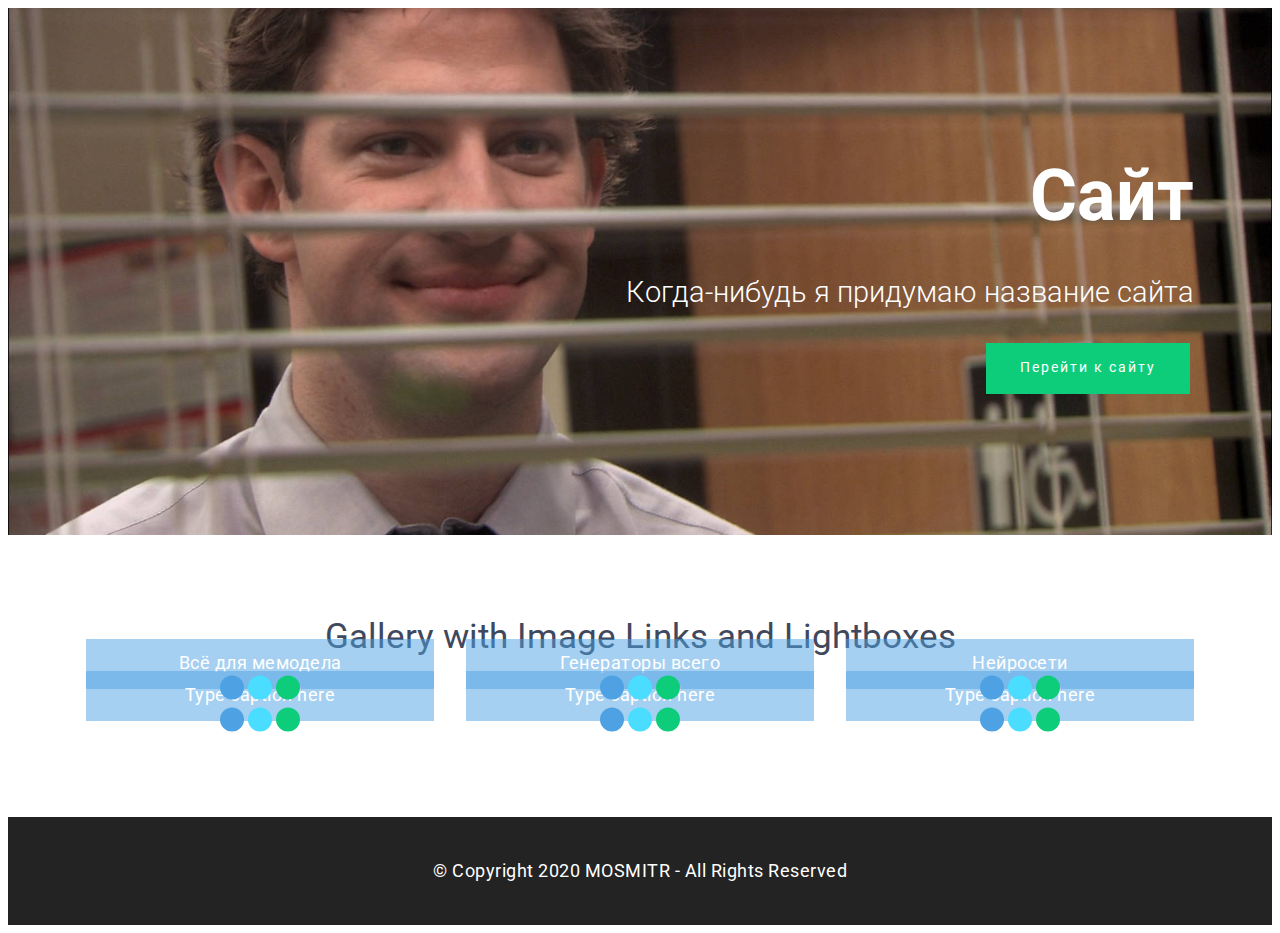
<file: index.html>
<!DOCTYPE html>
<html amp >
<head>
  <meta charset="UTF-8">
  <meta http-equiv="X-UA-Compatible" content="IE=edge">
  <meta name="viewport" content="width=device-width, initial-scale=1, minimum-scale=1">
  <link rel="shortcut icon" href="assets/img/logo.png" type="image/x-icon">
  <meta name="description" content="">
  <meta name="amp-script-src" content="">
  
  <title>Домашняя страница</title>
  
<link rel="canonical" href="https://mosmitr.github.io/">
 <style amp-boilerplate>body{-webkit-animation:-amp-start 8s steps(1,end) 0s 1 normal both;-moz-animation:-amp-start 8s steps(1,end) 0s 1 normal both;-ms-animation:-amp-start 8s steps(1,end) 0s 1 normal both;animation:-amp-start 8s steps(1,end) 0s 1 normal both}@-webkit-keyframes -amp-start{from{visibility:hidden}to{visibility:visible}}@-moz-keyframes -amp-start{from{visibility:hidden}to{visibility:visible}}@-ms-keyframes -amp-start{from{visibility:hidden}to{visibility:visible}}@-o-keyframes -amp-start{from{visibility:hidden}to{visibility:visible}}@keyframes -amp-start{from{visibility:hidden}to{visibility:visible}}</style>
<noscript><style amp-boilerplate>body{-webkit-animation:none;-moz-animation:none;-ms-animation:none;animation:none}</style></noscript>
<link href="https://fonts.googleapis.com/css?family=Roboto:100,100i,300,300i,400,400i,500,500i,700,700i,900,900i&display=swap" rel="stylesheet">
 
 <style amp-custom> 
div,span,h1,h2,h3,h4,h5,h6,p,blockquote,a,ol,ul,li,figcaption,textarea,input{font: inherit;}*{-webkit-box-sizing: border-box;box-sizing: border-box;outline: none;}*:focus{outline: none;}body{position: relative;font-style: normal;line-height: 1;color: #3f485d;}section{background-color: #eeeeee;background-position: 50% 50%;background-repeat: no-repeat;background-size: cover;overflow: hidden;padding: 30px 0;}h1,h2,h3,h4,h5,h6{margin: 0;padding: 0;}p,li,blockquote{letter-spacing: 0.5px;line-height: 1.7;}ul,ol,blockquote,p{margin-bottom: 0;margin-top: 0;}a{cursor: pointer;}a,a:hover{text-decoration: none;}a.mbr-iconfont:hover{text-decoration: none;}h1,h2,h3,h4,h5,h6,.display-1,.display-2,.display-4,.display-5,.display-7{word-break: break-word;word-wrap: break-word;}b,strong{font-weight: bold;}blockquote{padding: 10px 0 10px 20px;position: relative;border-left: 3px solid;}input:-webkit-autofill,input:-webkit-autofill:hover,input:-webkit-autofill:focus,input:-webkit-autofill:active{-webkit-transition-delay: 9999s;transition-delay: 9999s;-webkit-transition-property: background-color,color;-o-transition-property: background-color,color;transition-property: background-color,color;}html,body{height: auto;min-height: 100vh;}.mbr-section-title{margin: 0;padding: 0;font-style: normal;line-height: 1.2;width: 100%;}.mbr-section-subtitle{line-height: 1.3;width: 100%;}.mbr-text{font-style: normal;line-height: 1.6;width: 100%;}.mbr-white{color: #ffffff;}.mbr-black{color: #000000;}.align-left{text-align: left;}.align-left .list-item{justify-content: flex-start;}.align-center{text-align: center;}.align-center .list-item{justify-content: center;}.align-right{text-align: right;}.align-right .list-item{justify-content: flex-end;}@media (max-width: 767px){.align-left,.align-center,.align-right{text-align: center;}.align-left .list-item,.align-center .list-item,.align-right .list-item{justify-content: center;}}.mbr-light{font-weight: 300;}.mbr-regular{font-weight: 400;}.mbr-semibold{font-weight: 500;}.mbr-bold{font-weight: 700;}.icons-list a{margin: 0 1rem 0 0;}.icons-list a:last-child{margin: 0;}.mbr-figure{align-self: center;}.hidden{visibility: hidden;}.super-hide{display: none;}.inactive{-webkit-user-select: none;-moz-user-select: none;-ms-user-select: none;user-select: none;pointer-events: none;-webkit-user-drag: none;user-drag: none;}.mbr-overlay{position: absolute;bottom: 0;left: 0;right: 0;top: 0;z-index: 0;}.map-placeholder{display: none;}.google-map,.google-map iframe{position: relative;width: 100%;height: 400px;}amp-img{width: 100%;}amp-img img{max-height: 100%;max-width: 100%;}img.mbr-temp{width: 100%;}.rounded{border-radius: 50%;}.is-builder .nodisplay + img[async],.is-builder .nodisplay + img[decoding="async"],.is-builder amp-img > a + img[async],.is-builder amp-img > a + img[decoding="async"]{display: none;}html:not(.is-builder) amp-img > a{position: absolute;top: 0;bottom: 0;left: 0;right: 0;z-index: 1;}.is-builder .temp-amp-sizer{position: absolute;}.is-builder amp-youtube .temp-amp-sizer,.is-builder amp-vimeo .temp-amp-sizer{position: static;}.mobirise-spinner{position: absolute;top: 50%;left: 40%;margin-left: 10%;-webkit-transform: translate3d(-50%,-50%,0);z-index: 4;}.mobirise-spinner em{width: 24px;height: 24px;background: #3ac;border-radius: 100%;display: inline-block;-webkit-animation: slide 1s infinite;}.mobirise-spinner em:nth-child(1){-webkit-animation-delay: 0.1s;}.mobirise-spinner em:nth-child(2){-webkit-animation-delay: 0.2s;}.mobirise-spinner em:nth-child(3){-webkit-animation-delay: 0.3s;}@-moz-keyframes slide{0%{-webkit-transform: scale(1);}50%{opacity: 0.3;-webkit-transform: scale(2);}100%{-webkit-transform: scale(1);}}@-webkit-keyframes slide{0%{-webkit-transform: scale(1);}50%{opacity: 0.3;-webkit-transform: scale(2);}100%{-webkit-transform: scale(1);}}@-o-keyframes slide{0%{-webkit-transform: scale(1);}50%{opacity: 0.3;-webkit-transform: scale(2);}100%{-webkit-transform: scale(1);}}@keyframes slide{0%{-webkit-transform: scale(1);}50%{opacity: 0.3;-webkit-transform: scale(2);}100%{-webkit-transform: scale(1);}}.mobirise-loader .amp-active > div{display: none;}.iconfont-wrapper{display: inline-block;}.mbr-flex{display: flex;}.flex-wrap{flex-wrap: wrap;}.mbr-jc-s{justify-content: flex-start;}.mbr-jc-c{justify-content: center;}.mbr-jc-e{justify-content: flex-end;}.mbr-row-reverse{flex-direction: row-reverse;}.mbr-column{flex-direction: column;}amp-img,img{height: 100%;width: 100%;}.hidden-slide{display: none;}.visible-slide{display: flex;}section,.container,.container-fluid{position: relative;word-wrap: break-word;}.mbr-fullscreen .mbr-overlay{min-height: 100vh;}.mbr-fullscreen{display: flex;align-items: center;height: 100vh;min-height: 100vh;padding: 3rem 0;}.container{padding: 0 1rem;width: 100%;margin-right: auto;margin-left: auto;}@media (max-width: 767px){.container{max-width: 540px;}} @media (min-width: 768px){.container{max-width: 720px;}} @media (min-width: 992px){.container{max-width: 960px;}} @media (min-width: 1200px){.container{max-width: 1140px;}}.container-fluid{width: 100%;padding: 0 1rem;}.btn{position: relative;font-weight: 400;margin: 0.4rem 0.5rem;border: 2px solid;font-style: normal;white-space: normal;transition: all 0.3s ease-in-out,box-shadow 2s ease-in-out,-webkit-box-shadow 2s ease-in-out;display: inline-flex;align-items: center;justify-content: center;word-break: break-word;line-height: 1;letter-spacing: 2px;}.btn-form{padding: 1rem 2rem;}.btn-form:hover{cursor: pointer;}.btn{padding: 1rem 2rem;border-radius: 0px;}.btn-sm{padding: 0.6rem 0.8rem;border-radius: 0px;}.btn-md{padding: 1rem 2rem;border-radius: 0px;}.btn-lg{padding: 1.2rem 3.2rem;border-radius: 0px;}form .btn,form .mbr-section-btn{margin: 0;}.note-popover .btn:after{display: none;}.mbr-section-btn{margin: 0 -0.25rem;font-size: 0;}nav .mbr-section-btn{margin-left: 0rem;margin-right: 0rem;}.btn .mbr-iconfont,.btn.btn-md .mbr-iconfont{cursor: pointer;margin: 0 0.8rem 0 0;}.btn-sm .mbr-iconfont{margin: 0 0.5rem 0 0;}[type="submit"]{-webkit-appearance: none;}section.menu{min-height: 70px;overflow: visible;padding: 0;}.menu-container{display: flex;-webkit-box-pack: justify;-ms-flex-pack: justify;justify-content: space-between;align-items: center;min-height: 70px;}@media (max-width: 991px){.menu-container{max-width: 100%;padding: 0.5rem 1rem;}} @media (max-width: 767px){.menu-container{padding: 0.5rem 1rem;}}.navbar{z-index: 100;width: 100%;position: absolute;}.navbar-fixed-top{position: fixed;top: 0;}.navbar-brand{display: flex;align-items: center;word-break: break-word;z-index: 1;}.navbar-logo{margin: 0 0.8rem 0 0;}@media (max-width: 767px){.navbar-logo amp-img{max-height: 35px;max-width: 35px;}}.navbar-caption-wrap{display: flex;}.navbar .navbar-collapse{display: flex;-ms-flex-preferred-size: auto;flex-basis: auto;align-items: center;justify-content: flex-end;}@media (max-width: 991px){.navbar .navbar-collapse{display: none;position: absolute;top: 0;right: 0;height: 100vh;overflow-y: auto;padding: 70px 2rem 1rem;z-index: 1;}}@media (max-width: 991px){.navbar.opened .navbar-collapse.show,.navbar.opened .navbar-collapse.collapsing{display: block;}.is-builder .navbar-collapse{position: fixed;}}.navbar-nav{list-style-type: none;display: flex;flex-wrap: wrap;padding-left: 0;min-width: 10rem;}@media (max-width: 991px){.navbar-nav{flex-direction: column;}} .navbar-nav .mbr-iconfont{margin: 0 0.2rem 0 0;}.nav-item{word-break: break-all;}.nav-link{display: flex;align-items: center;justify-content: center;}.nav-link,.navbar-caption{transition: all 0.2s;letter-spacing: 1px;}.nav-dropdown .dropdown-menu{min-width: 10rem;position: absolute;left: 0;padding: 1.25rem 0;}.nav-dropdown .dropdown-menu .dropdown-item{line-height: 2;display: flex;justify-content: center;align-items: center;padding: 0.25rem 1.5rem;white-space: nowrap;}.nav-dropdown .dropdown-menu .dropdown{position: relative;}.dropdown-menu .dropdown:hover > .dropdown-menu{opacity: 1;pointer-events: all;}.nav-dropdown .dropdown-submenu{top: 0;left: 100%;margin: 0;}.nav-item.dropdown{position: relative;}.nav-item.dropdown .dropdown-menu{opacity: 0;pointer-events: none;}.nav-item.dropdown:hover > .dropdown-menu{opacity: 1;pointer-events: all;}.link.dropdown-toggle:after{content: "";margin-left: 0.25rem;border-top: 0.35em solid;border-right: 0.35em solid transparent;border-left: 0.35em solid transparent;border-bottom: 0;}.navbar .dropdown.open > .dropdown-menu{display: block;}@media (max-width: 991px){.is-builder .nav-dropdown .dropdown-menu{position: relative;}.nav-dropdown .dropdown-submenu{left: 0;}.nav-dropdown .dropdown-menu .dropdown-item{padding: 0.25rem 1.5rem;margin: 0;justify-content: center;}.nav-dropdown .dropdown-menu .dropdown-item:after{right: auto;}.navbar.opened .dropdown-menu{top: 0;}.dropdown-toggle[data-toggle="dropdown-submenu"]:after{content: "";margin-left: 0.25rem;border-top: 0.35em solid;border-right: 0.35em solid transparent;border-left: 0.35em solid transparent;border-bottom: 0;top: 55%;}}.navbar-buttons{display: flex;flex-wrap: wrap;align-items: center;justify-content: center;}@media (max-width: 991px){.navbar-buttons{flex-direction: column;}}.menu-social-list{display: flex;align-items: center;justify-content: center;flex-wrap: wrap;}.menu-social-list a{margin: 0 0.5rem;}.menu-social-list a span{font-size: 1.5rem;}button.navbar-toggler{position: absolute;right: 20px;top: 25px;width: 31px;height: 20px;cursor: pointer;transition: all .2s;-ms-flex-item-align: center;-ms-grid-row-align: center;align-self: center;}.hamburger span{position: absolute;right: 0;width: 30px;height: 2px;border-right: 5px;}.hamburger span:nth-child(1){top: 0;transition: all .2s;}.hamburger span:nth-child(2){top: 8px;transition: all .15s;}.hamburger span:nth-child(3){top: 8px;transition: all .15s;}.hamburger span:nth-child(4){top: 16px;transition: all .2s;}nav.opened .navbar-toggler:not(.hide) .hamburger span:nth-child(4),nav.opened .navbar-toggler:not(.hide) .hamburger span:nth-child(1){top: 8px;width: 0;opacity: 0;right: 50%;transition: all .2s;}nav.opened .navbar-toggler:not(.hide) .hamburger span:nth-child(2){transform: rotate(-45deg);transition: all .25s;}nav.opened .navbar-toggler:not(.hide) .hamburger span:nth-child(3){transform: rotate(45deg);transition: all .25s;}.ampstart-btn.hamburger{position: absolute;top: 25px;right: 20px;margin-left: auto;height: 20px;width: 30px;background: none;border: none;cursor: pointer;z-index: 1000;}@media (min-width: 992px){.ampstart-btn,amp-sidebar{display: none;}.dropdown-menu .dropdown-toggle:after{content: "";border-bottom: 0.35em solid transparent;border-left: 0.35em solid;border-right: 0;border-top: 0.35em solid transparent;margin-left: 0.3rem;margin-top: -0.3077em;position: absolute;right: 1.1538em;top: 50%;}}.close-sidebar{width: 30px;height: 30px;position: relative;cursor: pointer;background-color: transparent;border: none;}.close-sidebar span{position: absolute;left: 0;width: 30px;height: 2px;border-right: 5px;top: 14px;}.close-sidebar span:nth-child(1){transform: rotate(-45deg);}.close-sidebar span:nth-child(2){transform: rotate(45deg);}.builder-sidebar{position: relative;height: 100vh;overflow-y: auto;min-width: 10rem;z-index: 1030;padding: 1rem 2rem;max-width: 20rem;}.builder-sidebar .dropdown:hover > .dropdown-menu{position: relative;text-align: center;}section.sidebar-open:before{content: '';position: fixed;top: 0;bottom: 0;right: 0;left: 0;background-color: rgba(0,0,0,0.2);z-index: 1040;}.is-builder section.horizontal-menu .ampstart-btn{display: none;}.is-builder section.horizontal-menu .dropdown-menu{z-index: auto;opacity: 1;pointer-events: auto;}.is-builder .menu{overflow: visible;}#sidebar{background-color: transparent;}.card-title{margin: 0;}.card{position: relative;background-color: transparent;border: none;border-radius: 0;width: 100%;padding: 0 1rem;}@media (max-width: 767px){.card:not(.last-child){padding-bottom: 30px;}} .card .card-img{width: auto;border-radius: 0;}.card .card-wrapper{height: 100%;}@media (max-width: 767px){.card .card-wrapper{flex-direction: column;}} .card img{height: 100%;-o-object-fit: cover;object-fit: cover;-o-object-position: center;object-position: center;}.card-inner,.items-list{display: flex;flex-direction: column;}.items-list{list-style-type: none;padding: 0;}.items-list .list-item{padding: 1rem 2rem;}.card-head{padding: 1.5rem 2rem;}.card-price-wrap{padding: 1rem 2rem;}.card-button{padding: 1rem;margin: 0;}.timeline-wrap{position: relative;}.timeline-wrap .iconBackground{position: absolute;left: 50%;width: 20px;height: 20px;line-height: 30px;text-align: center;border-radius: 50%;font-size: 30px;display: inline-block;background-color: #000000;top: 20px;margin: 0 0 0 -10px;}@media (max-width: 767px){.timeline-wrap .iconBackground{left: 0;}}.separline{position: relative;}@media (max-width: 767px){.separline:not(.last-child){padding-bottom: 2rem;}} .separline:before{position: absolute;content: "";width: 2px;background-color: #000000;left: calc(50% - 1px);height: calc(100% - 20px);top: 40px;}@media (max-width: 767px){.separline:before{left: 0;}}.gallery-img-wrap{position: relative;height: 100%;}.gallery-img-wrap:hover{cursor: pointer;}.gallery-img-wrap:hover .icon-wrap,.gallery-img-wrap:hover .caption-on-hover{opacity: 1;}.gallery-img-wrap:hover:after{opacity: .5;}.gallery-img-wrap amp-img{height: 100%;}.gallery-img-wrap:after{content: "";position: absolute;top: 0;bottom: 0;left: 0;right: 0;background: #000;opacity: 0;transition: opacity 0.2s;pointer-events: none;}.gallery-img-wrap .icon-wrap,.gallery-img-wrap .img-caption{z-index: 3;pointer-events: none;position: absolute;}.gallery-img-wrap .icon-wrap,.gallery-img-wrap .caption-on-hover{opacity: 0;transition: opacity 0.2s;}.gallery-img-wrap .icon-wrap{left: 50%;top: 50%;transform: translate(-50%,-50%);background-color: #fff;padding: .5rem;border-radius: 50%;}.gallery-img-wrap .amp-iconfont{color: #000;font-size: 1rem;width: 1rem;display: block;}.gallery-img-wrap .img-caption{left: 0;right: 0;}.gallery-img-wrap .img-caption.caption-top{top: 0;}.gallery-img-wrap .img-caption.caption-bottom{bottom: 0;}.gallery-img-wrap .img-caption:not(.caption-on-hover):after{content: "";position: absolute;top: 0;left: 0;right: 0;height: 100%;transition: opacity 0.2s;z-index: -1;pointer-events: none;}@media (max-width: 767px){.gallery-img-wrap:after,.gallery-img-wrap:hover:after,.gallery-img-wrap .icon-wrap{display: none;}.gallery-img-wrap .caption-on-hover{opacity: 1;}}.is-builder .gallery-img-wrap .icon-wrap,.is-builder .gallery-img-wrap .img-caption > *{pointer-events: all;}.amp-carousel-button,.dots-wrapper .dots span{transition: all 0.4s;cursor: pointer;outline: none;}.amp-carousel-button{width: 50px;height: 50px;border-radius: 50%;}.dots-wrapper .dots{display: inline-block;margin: 4px 8px;}.dots-wrapper .dots span{display: block;border-radius: 12px;height: 24px;width: 24px;background-color: #ffffff;border: 10px solid #cccccc;opacity: 0.5;}.dots-wrapper .dots span.current{width: 40px;}.dots-wrapper .dots span:hover,.dots-wrapper .dots span.current{opacity: 1;}.amp-carousel-button-next:after{right: 1rem;}.amp-carousel-button-prev:after{left: 1rem;}button.btn-img{cursor: pointer;}.is-builder .preview button.btn-img{opacity: 0.5;position: relative;pointer-events: none;}amp-image-lightbox,.lightbox{background: rgba(0,0,0,0.8);display: flex;flex-wrap: wrap;align-items: center;justify-content: center;width: 100%;height: 100%;overflow: auto;}amp-image-lightbox a.control,.lightbox a.control{position: absolute;cursor: default;top: 0;right: 0;}amp-image-lightbox .close,.lightbox .close{background: none;border: none;position: absolute;top: 16px;right: 16px;height: 32px;width: 32px;cursor: pointer;z-index: 1000;}amp-image-lightbox .close:before,amp-image-lightbox .close:after,.lightbox .close:before,.lightbox .close:after{position: absolute;top: 0;right: 16px;content: ' ';height: 32px;width: 2px;background-color: #fff;}amp-image-lightbox .close:before,.lightbox .close:before{transform: rotate(45deg);}amp-image-lightbox .close:after,.lightbox .close:after{transform: rotate(-45deg);}amp-image-lightbox .video-block,.lightbox .video-block{width: 100%;}div[submit-success] > *,div[submit-error] > *{padding: 15px;margin-bottom: 1rem;}.form-block{z-index: 1;background-color: transparent;padding: 30px;position: relative;overflow: hidden;}.form-block .mbr-overlay{z-index: -1;}@media (max-width: 991px){.form-block{padding: 15px;}}form input,form textarea,form select{padding: 15px 0.5rem;line-height: 1.45;width: 100%;background: #ffffff;border-width: 1px;border-style: solid;border-color: #767676;border-radius: 0;color: #000000;}form input[type="checkbox"],form input[type="radio"]{border: none;background: none;width: auto;}form .field{padding-bottom: 0.5rem;padding-top: 0.5rem;}form textarea.field-input{height: 200px;}form .fieldset{display: flex;justify-content: center;flex-wrap: wrap;align-items: center;}textarea[type="hidden"]{display: none;}.form-check{margin-bottom: 0;}.form-check-label{padding-left: 0;}.form-check-input{position: relative;margin: 4px;}.form-check-inline{display: inline-flex;align-items: center;padding-left: 0;margin-right: .75rem;}.mbr-row,.mbr-form-row{display: -webkit-box;display: -ms-flexbox;display: flex;-ms-flex-wrap: wrap;flex-wrap: wrap;margin-left: -1rem;margin-right: -1rem;}.mbr-form-row{margin-left: -0.5rem;margin-right: -0.5rem;}.mbr-form-row > [class*="mbr-col"]{padding-left: 0.5rem;padding-right: 0.5rem;}@media (max-width: 767px){.mbr-col,.mbr-col-auto{padding-right: 1rem;padding-left: 1rem;}.mbr-col-sm-12{-ms-flex: 0 0 100%;-webkit-box-flex: 0;flex: 0 0 100%;max-width: 100%;padding-right: 1rem;padding-left: 1rem;}}@media (min-width: 768px){.mbr-col,.mbr-col-auto{padding-right: 1rem;padding-left: 1rem;}.mbr-col-md-2{-ms-flex: 0 0 16.6666666667%;-webkit-box-flex: 0;flex: 0 0 16.6666666667%;max-width: 16.6666666667%;padding-right: 1rem;padding-left: 1rem;}.mbr-col-md-3{-ms-flex: 0 0 25%;-webkit-box-flex: 0;flex: 0 0 25%;max-width: 25%;padding-right: 1rem;padding-left: 1rem;}.mbr-col-md-4{-ms-flex: 0 0 33.3333333333%;-webkit-box-flex: 0;flex: 0 0 33.3333333333%;max-width: 33.3333333333%;padding-right: 1rem;padding-left: 1rem;}.mbr-col-md-5{-ms-flex: 0 0 41.6666666667%;-webkit-box-flex: 0;flex: 0 0 41.6666666667%;max-width: 41.6666666667%;padding-right: 1rem;padding-left: 1rem;}.mbr-col-md-6{-ms-flex: 0 0 50%;-webkit-box-flex: 0;flex: 0 0 50%;max-width: 50%;padding-right: 1rem;padding-left: 1rem;}.mbr-col-md-7{-ms-flex: 0 0 58.3333333333%;-webkit-box-flex: 0;flex: 0 0 58.3333333333%;max-width: 58.3333333333%;padding-right: 1rem;padding-left: 1rem;}.mbr-col-md-8{-ms-flex: 0 0 66.6666666667%;-webkit-box-flex: 0;flex: 0 0 66.6666666667%;max-width: 66.6666666667%;padding-right: 1rem;padding-left: 1rem;}.mbr-col-md-10{-ms-flex: 0 0 83.3333333333%;-webkit-box-flex: 0;flex: 0 0 83.3333333333%;max-width: 83.3333333333%;padding-right: 1rem;padding-left: 1rem;}.mbr-col-md-12{-ms-flex: 0 0 100%;-webkit-box-flex: 0;flex: 0 0 100%;max-width: 100%;padding-right: 1rem;padding-left: 1rem;}}.mbr-col{-ms-flex: 1 1 auto;-webkit-box-flex: 1;flex: 1 1 auto;max-width: 100%;}.mbr-col-auto{-ms-flex: 0 0 auto;flex: 0 0 auto;width: auto;}@media (min-width: 992px){.mbr-col,.mbr-col-auto{padding-right: 1rem;padding-left: 1rem;}.mbr-col-lg-2{-ms-flex: 0 0 16.6666666667%;-webkit-box-flex: 0;flex: 0 0 16.6666666667%;max-width: 16.6666666667%;padding-right: 1rem;padding-left: 1rem;}.mbr-col-lg-3{-ms-flex: 0 0 25%;-webkit-box-flex: 0;flex: 0 0 25%;max-width: 25%;padding-right: 1rem;padding-left: 1rem;}.mbr-col-lg-4{-ms-flex: 0 0 33.3333333333%;-webkit-box-flex: 0;flex: 0 0 33.3333333333%;max-width: 33.3333333333%;padding-right: 1rem;padding-left: 1rem;}.mbr-col-lg-5{-ms-flex: 0 0 41.6666666667%;-webkit-box-flex: 0;flex: 0 0 41.6666666667%;max-width: 41.6666666667%;padding-right: 1rem;padding-left: 1rem;}.mbr-col-lg-6{-ms-flex: 0 0 50%;-webkit-box-flex: 0;flex: 0 0 50%;max-width: 50%;padding-right: 1rem;padding-left: 1rem;}.mbr-col-lg-7{-ms-flex: 0 0 58.3333333333%;-webkit-box-flex: 0;flex: 0 0 58.3333333333%;max-width: 58.3333333333%;padding-right: 1rem;padding-left: 1rem;}.mbr-col-lg-8{-ms-flex: 0 0 66.6666666667%;-webkit-box-flex: 0;flex: 0 0 66.6666666667%;max-width: 66.6666666667%;padding-right: 1rem;padding-left: 1rem;}.mbr-col-lg-9{-ms-flex: 0 0 75%;-webkit-box-flex: 0;flex: 0 0 75%;max-width: 75%;padding-right: 1rem;padding-left: 1rem;}.mbr-col-lg-10{-ms-flex: 0 0 83.3333333333%;-webkit-box-flex: 0;flex: 0 0 83.3333333333%;max-width: 83.3333333333%;padding-right: 1rem;padding-left: 1rem;}.mbr-col-lg-12{-ms-flex: 0 0 100%;-webkit-box-flex: 0;flex: 0 0 100%;max-width: 100%;padding-right: 1rem;padding-left: 1rem;}}@media (min-width: 992px){.lg-pb{padding-bottom: 3rem;}}@media (max-width: 991px){.md-pb{padding-bottom: 3rem;}}.mbr-pt-1,.mbr-py-1{padding-top: 10px;}.mbr-pb-1,.mbr-py-1{padding-bottom: 10px;}.mbr-px-1{padding-left: 10px;padding-right: 10px;}.mbr-p-1{padding: 10px;}.mbr-pt-2,.mbr-py-2{padding-top: 1rem;}.mbr-pb-2,.mbr-py-2{padding-bottom: 1rem;}.mbr-px-2{padding-left: 1rem;padding-right: 1rem;}.mbr-p-2{padding: 1rem;}.mbr-pt-3,.mbr-py-3{padding-top: 25px;}.mbr-pb-3,.mbr-py-3{padding-bottom: 25px;}.mbr-px-3{padding-left: 25px;padding-right: 25px;}.mbr-p-3{padding: 25px;}.mbr-pt-4,.mbr-py-4{padding-top: 2rem;}.mbr-pb-4,.mbr-py-4{padding-bottom: 2rem;}.mbr-px-4{padding-left: 2rem;padding-right: 2rem;}.mbr-p-4{padding: 2rem;}.mbr-pt-5,.mbr-py-5{padding-top: 3rem;}.mbr-pb-5,.mbr-py-5{padding-bottom: 3rem;}.mbr-px-5{padding-left: 3rem;padding-right: 3rem;}.mbr-p-5{padding: 3rem;}@media (max-width: 991px){.mbr-py-4,.mbr-py-5{padding-top: 1rem;padding-bottom: 1rem;}.mbr-px-4,.mbr-px-5{padding-left: 1rem;padding-right: 1rem;}.mbr-p-3,.mbr-p-4,.mbr-p-5{padding: 1rem;}}.mbr-ml-auto{margin-left: auto;}.mbr-mr-auto{margin-right: auto;}.mbr-m-auto{margin: auto;}#scrollToTopMarker{position: absolute;width: 0px;height: 0px;top: 300px;}#scrollToTopButton{position: fixed;bottom: 25px;right: 25px;opacity: .4;z-index: 5000;font-size: 32px;height: 60px;width: 60px;border: none;border-radius: 3px;cursor: pointer;}#scrollToTopButton:focus{outline: none;}#scrollToTopButton a:before{content: '';position: absolute;height: 40%;top: 36%;width: 2px;left: calc(50% - 1px);}#scrollToTopButton a:after{content: '';position: absolute;border-top: 2px solid;border-right: 2px solid;width: 40%;height: 40%;left: calc(30% - 1px);bottom: 30%;transform: rotate(-45deg);}.is-builder #scrollToTopButton a:after{left: 30%;}a{font-style: normal;font-weight: 400;}@media (max-width: 767px){.mbr-section-btn,.mbr-section-title{text-align: center;}}
body{font-family: Roboto;}blockquote{border-color: #4ea2e3;}div[submit-success] > *{background: #0dcd7b;color: #000000;}div[submit-error] > *{background: #a0a0a0;color: #ffffff;}.display-1{font-family: 'Roboto',sans-serif;font-size: 4.5rem;}.display-2{font-family: 'Roboto',sans-serif;font-size: 2.2rem;}.display-4{font-family: 'Roboto',sans-serif;font-size: 0.9rem;}.display-5{font-family: 'Roboto',sans-serif;font-size: 1.8rem;}.display-7{font-family: 'Roboto',sans-serif;font-size: 1.1rem;}.display-1 .mbr-iconfont-btn{font-size: 4.5rem;width: 4.5rem;}.display-2 .mbr-iconfont-btn{font-size: 2.2rem;width: 2.2rem;}.display-4 .mbr-iconfont-btn{font-size: 0.9rem;width: 0.9rem;}.display-5 .mbr-iconfont-btn{font-size: 1.8rem;width: 1.8rem;}.display-7 .mbr-iconfont-btn{font-size: 1.1rem;width: 1.1rem;}@media (max-width: 768px){.display-1{font-size: 3.6rem;font-size: calc( 2.225rem + (4.5 - 2.225) * ((100vw - 20rem) / (48 - 20)));line-height: calc( 1.4 * (2.225rem + (4.5 - 2.225) * ((100vw - 20rem) / (48 - 20))));}.display-2{font-size: 1.76rem;font-size: calc( 1.42rem + (2.2 - 1.42) * ((100vw - 20rem) / (48 - 20)));line-height: calc( 1.4 * (1.42rem + (2.2 - 1.42) * ((100vw - 20rem) / (48 - 20))));}.display-4{font-size: 0.72rem;font-size: calc( 0.965rem + (0.9 - 0.965) * ((100vw - 20rem) / (48 - 20)));line-height: calc( 1.4 * (0.965rem + (0.9 - 0.965) * ((100vw - 20rem) / (48 - 20))));}.display-5{font-size: 1.44rem;font-size: calc( 1.28rem + (1.8 - 1.28) * ((100vw - 20rem) / (48 - 20)));line-height: calc( 1.4 * (1.28rem + (1.8 - 1.28) * ((100vw - 20rem) / (48 - 20))));}}.bg-primary{background-color: #4ea2e3;}.bg-success{background-color: #0dcd7b;}.bg-info{background-color: #8282e7;}.bg-warning{background-color: #767676;}.bg-danger{background-color: #a0a0a0;}.btn-primary,.btn-primary:active,.btn-primary.active{background-color: #4ea2e3;border-color: #4ea2e3;color: #ffffff;}.btn-primary:hover,.btn-primary:focus,.btn-primary.focus{color: #ffffff;background-color: #1f7dc5;border-color: #1f7dc5;}.btn-primary.disabled,.btn-primary:disabled{color: #ffffff;background-color: #1f7dc5;border-color: #1f7dc5;}.btn-secondary,.btn-secondary:active,.btn-secondary.active{background-color: #4addff;border-color: #4addff;color: #003c4a;}.btn-secondary:hover,.btn-secondary:focus,.btn-secondary.focus{color: #003c4a;background-color: #00cdfd;border-color: #00cdfd;}.btn-secondary.disabled,.btn-secondary:disabled{color: #003c4a;background-color: #00cdfd;border-color: #00cdfd;}.btn-info,.btn-info:active,.btn-info.active{background-color: #8282e7;border-color: #8282e7;color: #ffffff;}.btn-info:hover,.btn-info:focus,.btn-info.focus{color: #ffffff;background-color: #4242db;border-color: #4242db;}.btn-info.disabled,.btn-info:disabled{color: #ffffff;background-color: #4242db;border-color: #4242db;}.btn-success,.btn-success:active,.btn-success.active{background-color: #0dcd7b;border-color: #0dcd7b;color: #ffffff;}.btn-success:hover,.btn-success:focus,.btn-success.focus{color: #ffffff;background-color: #088550;border-color: #088550;}.btn-success.disabled,.btn-success:disabled{color: #ffffff;background-color: #088550;border-color: #088550;}.btn-warning,.btn-warning:active,.btn-warning.active{background-color: #767676;border-color: #767676;color: #ffffff;}.btn-warning:hover,.btn-warning:focus,.btn-warning.focus{color: #ffffff;background-color: #505050;border-color: #505050;}.btn-warning.disabled,.btn-warning:disabled{color: #ffffff;background-color: #505050;border-color: #505050;}.btn-danger,.btn-danger:active,.btn-danger.active{background-color: #a0a0a0;border-color: #a0a0a0;color: #ffffff;}.btn-danger:hover,.btn-danger:focus,.btn-danger.focus{color: #ffffff;background-color: #7a7a7a;border-color: #7a7a7a;}.btn-danger.disabled,.btn-danger:disabled{color: #ffffff;background-color: #7a7a7a;border-color: #7a7a7a;}.btn-black,.btn-black:active,.btn-black.active{background-color: #333333;border-color: #333333;color: #ffffff;}.btn-black:hover,.btn-black:focus,.btn-black.focus{color: #ffffff;background-color: #0d0d0d;border-color: #0d0d0d;}.btn-black.disabled,.btn-black:disabled{color: #ffffff;background-color: #0d0d0d;border-color: #0d0d0d;}.btn-white,.btn-white:active,.btn-white.active{background-color: #ffffff;border-color: #ffffff;color: #808080;}.btn-white:hover,.btn-white:focus,.btn-white.focus{color: #808080;background-color: #d9d9d9;border-color: #d9d9d9;}.btn-white.disabled,.btn-white:disabled{color: #808080;background-color: #d9d9d9;border-color: #d9d9d9;}.btn-white,.btn-white:active,.btn-white.active{color: #333333;}.btn-white:hover,.btn-white:focus,.btn-white.focus{color: #333333;}.btn-white.disabled,.btn-white:disabled{color: #333333;}.btn-primary-outline,.btn-primary-outline:active,.btn-primary-outline.active{background: none;border-color: #1c6faf;color: #1c6faf;}.btn-primary-outline:hover,.btn-primary-outline:focus,.btn-primary-outline.focus{color: #ffffff;background-color: #4ea2e3;border-color: #4ea2e3;}.btn-primary-outline.disabled,.btn-primary-outline:disabled{color: #ffffff;background-color: #4ea2e3;border-color: #4ea2e3;}.btn-secondary-outline,.btn-secondary-outline:active,.btn-secondary-outline.active{background: none;border-color: #00b8e3;color: #00b8e3;}.btn-secondary-outline:hover,.btn-secondary-outline:focus,.btn-secondary-outline.focus{color: #003c4a;background-color: #4addff;border-color: #4addff;}.btn-secondary-outline.disabled,.btn-secondary-outline:disabled{color: #003c4a;background-color: #4addff;border-color: #4addff;}.btn-info-outline,.btn-info-outline:active,.btn-info-outline.active{background: none;border-color: #2c2cd7;color: #2c2cd7;}.btn-info-outline:hover,.btn-info-outline:focus,.btn-info-outline.focus{color: #ffffff;background-color: #8282e7;border-color: #8282e7;}.btn-info-outline.disabled,.btn-info-outline:disabled{color: #ffffff;background-color: #8282e7;border-color: #8282e7;}.btn-success-outline,.btn-success-outline:active,.btn-success-outline.active{background: none;border-color: #076d41;color: #076d41;}.btn-success-outline:hover,.btn-success-outline:focus,.btn-success-outline.focus{color: #ffffff;background-color: #0dcd7b;border-color: #0dcd7b;}.btn-success-outline.disabled,.btn-success-outline:disabled{color: #ffffff;background-color: #0dcd7b;border-color: #0dcd7b;}.btn-warning-outline,.btn-warning-outline:active,.btn-warning-outline.active{background: none;border-color: #434343;color: #434343;}.btn-warning-outline:hover,.btn-warning-outline:focus,.btn-warning-outline.focus{color: #ffffff;background-color: #767676;border-color: #767676;}.btn-warning-outline.disabled,.btn-warning-outline:disabled{color: #ffffff;background-color: #767676;border-color: #767676;}.btn-danger-outline,.btn-danger-outline:active,.btn-danger-outline.active{background: none;border-color: #6d6d6d;color: #6d6d6d;}.btn-danger-outline:hover,.btn-danger-outline:focus,.btn-danger-outline.focus{color: #ffffff;background-color: #a0a0a0;border-color: #a0a0a0;}.btn-danger-outline.disabled,.btn-danger-outline:disabled{color: #ffffff;background-color: #a0a0a0;border-color: #a0a0a0;}.btn-black-outline,.btn-black-outline:active,.btn-black-outline.active{background: none;border-color: #000000;color: #000000;}.btn-black-outline:hover,.btn-black-outline:focus,.btn-black-outline.focus{color: #ffffff;background-color: #333333;border-color: #333333;}.btn-black-outline.disabled,.btn-black-outline:disabled{color: #ffffff;background-color: #333333;border-color: #333333;}.btn-white-outline,.btn-white-outline:active,.btn-white-outline.active{background: none;border-color: #ffffff;color: #ffffff;}.btn-white-outline:hover,.btn-white-outline:focus,.btn-white-outline.focus{color: #333333;background-color: #ffffff;border-color: #ffffff;}.text-primary{color: #4ea2e3;}.text-secondary{color: #4addff;}.text-success{color: #0dcd7b;}.text-info{color: #8282e7;}.text-warning{color: #767676;}.text-danger{color: #a0a0a0;}.text-white{color: #ffffff;}.text-black{color: #000000;}a.text-primary:hover,a.text-primary:focus{color: #1c6faf;}a.text-secondary:hover,a.text-secondary:focus{color: #00b8e3;}a.text-success:hover,a.text-success:focus{color: #076d41;}a.text-info:hover,a.text-info:focus{color: #2c2cd7;}a.text-warning:hover,a.text-warning:focus{color: #434343;}a.text-danger:hover,a.text-danger:focus{color: #6d6d6d;}a.text-white:hover,a.text-white:focus{color: #b3b3b3;}a.text-black:hover,a.text-black:focus{color: #4d4d4d;}.alert-success{background-color: #0dcd7b;}.alert-info{background-color: #8282e7;}.alert-warning{background-color: #767676;}.alert-danger{background-color: #a0a0a0;}a,a:hover{color: #4ea2e3;}.mbr-plan-header.bg-primary .mbr-plan-subtitle,.mbr-plan-header.bg-primary .mbr-plan-price-desc{color: #feffff;}.mbr-plan-header.bg-success .mbr-plan-subtitle,.mbr-plan-header.bg-success .mbr-plan-price-desc{color: #acfad9;}.mbr-plan-header.bg-info .mbr-plan-subtitle,.mbr-plan-header.bg-info .mbr-plan-price-desc{color: #ffffff;}.mbr-plan-header.bg-warning .mbr-plan-subtitle,.mbr-plan-header.bg-warning .mbr-plan-price-desc{color: #b6b6b6;}.mbr-plan-header.bg-danger .mbr-plan-subtitle,.mbr-plan-header.bg-danger .mbr-plan-price-desc{color: #e0e0e0;}.mobirise-spinner em:nth-child(1){background: #4ea2e3;}.mobirise-spinner em:nth-child(2){background: #4addff;}.mobirise-spinner em:nth-child(3){background: #0dcd7b;}#scrollToTopMarker{display: none;}#scrollToTopButton{background-color: #4ea2e3;}#scrollToTopButton a:before{background: #ffffff;}#scrollToTopButton a:after{border-top-color: #ffffff;border-right-color: #ffffff;}.cid-s6YZYOAwPZ{padding-top: 135px;padding-bottom: 135px;background-image: url("assets/images/the.office.s05e22.heavy.competition.bluray.1080p.x264.ac3-decibel.mkv-snapshot-17.33-1920x1079.jpg");}.cid-s6Z29ysvOl{padding-top: 5rem;padding-bottom: 5rem;background-color: #ffffff;}@media (min-width: 992px){.cid-s6Z29ysvOl .container-fluid{padding-left: 1rem;padding-right: 1rem;}.cid-s6Z29ysvOl .item{padding: 1rem;}.cid-s6Z29ysvOl .item-img{padding-bottom: 0;}}.cid-s6Z29ysvOl .title{padding-bottom: 1rem;}@media (max-width: 991px){.cid-s6Z29ysvOl .item{margin-bottom: 2rem;}}.cid-s6Z29ysvOl .item-wrapper{width: 100%;height: 100%;position: relative;}.cid-s6Z29ysvOl amp-img:after{content: "";display: block;background-color: rgba(78,162,227,0.5);position: absolute;left: 0;right: 0;bottom: 0;top: 100%;transition: 0.2s ease-in;z-index: 1;pointer-events: none;}.cid-s6Z29ysvOl amp-img .item-sign{position: absolute;left: 0;right: 0;bottom: 0;padding: 10px;z-index: 2;transition: 0.2s ease-in;background-color: rgba(78,162,227,0.5);color: #ffffff;}.cid-s6Z29ysvOl amp-img:hover:after{top: 0%;}.cid-s6Z29ysvOl amp-img:hover .item-sign{background-color: rgba(78,162,227,0);}.cid-s6Z29ysvOl .item-btn,.cid-s6Z29ysvOl .item-box-btn{margin: 0;}.cid-s6Z29ysvOl .item-box{justify-content: center;position: relative;width: 100%;background: #efefef;overflow: auto;}@media (min-width: 992px){.cid-s6Z29ysvOl .item-box{max-width: 1000px;}}@media (max-width: 991px){.cid-s6Z29ysvOl .item-box{width: 90%;margin: 1rem;}}@media (min-width: 992px){.cid-s6Z29ysvOl .item-box-img{padding: 2rem;}}@media (max-width: 991px){.cid-s6Z29ysvOl .item-box-img{padding: 1rem;}}.cid-s6Z29ysvOl .item-box-img amp-img{height: auto;}.cid-s6Z29ysvOl .item-box-wrapper{background-color: #efefef;}@media (min-width: 992px){.cid-s6Z29ysvOl .item-box-wrapper{padding: 2rem;}}@media (max-width: 991px){.cid-s6Z29ysvOl .item-box-wrapper{padding: 1rem;}}.cid-s6Z29ysvOl .icon-wrap{display: none;}.cid-s6Z29ysvOl .item{cursor: pointer;}.cid-s6Z29ysvOl .mbr-section-title,.cid-s6Z29ysvOl .mbr-section-subtitle{text-align: center;}.cid-s6Z29ysvOl .item-sign{text-align: center;}.cid-s6Z1VRYfmL{padding-top: 30px;padding-bottom: 30px;background-color: #232323;}
.engine{position: absolute;text-indent: -2400px;text-align: center;padding: 0;top: 0;left: -2400px;}[class*="-iconfont"]{display: inline-flex;}</style>
 
  <script async  src="https://cdn.ampproject.org/v0.js"></script>
  <script async custom-element="amp-analytics" src="https://cdn.ampproject.org/v0/amp-analytics-0.1.js"></script>
  <script async custom-element="amp-lightbox-gallery" src="https://cdn.ampproject.org/v0/amp-lightbox-gallery-0.1.js"></script>
  
  
</head>
<body>
  <section class="header1 cid-s6YZYOAwPZ" id="header1-5">

    

    <div class="container">
        <h1 class="mbr-section-title mbr-fonts-style align-right mbr-bold mbr-white mbr-pt-1 mbr-pb-3 display-1">Сайт</h1>
        <h3 class="mbr-section-subtitle mbr-fonts-style align-right mbr-white mbr-light mbr-pt-1 mbr-pb-3 display-5">
            Когда-нибудь я придумаю название сайта</h3>
        
        <div class="mbr-section-btn align-right"><a class="btn btn-md btn-success display-4" href="https://mobirise.co">Перейти к сайту</a></div>
    </div>

</section>

<section class="engine"><a href="https://mobirise.info">Mobirise</a></section><section class="amp-lightbox-gallery cid-s6Z29ysvOl" id="gallery1-a">
	
	
	<div class="container">
		<div class="title mbr-pb-4">
			<h3 class="mbr-section-title mbr-fonts-style display-2">Gallery with Image Links and Lightboxes</h3>
			
		</div>
		<div class="mbr-row">
            <div class="item gallery-image mbr-col-md-6 mbr-col-sm-12 mbr-col-lg-4">
				<div class="item-wrapper">
					<amp-img lightbox="gallery1-a" src="assets/images/roll-safe-think-about-it-696x392.jpeg" layout="responsive" width="408.56353591160223" height="348" alt="image" class="placeholder-loader lb-image">
                        <div placeholder="" class="placeholder">
                                <div class="mobirise-spinner">
                                    <em></em>
                                    <em></em>
                                    <em></em>
                                </div></div>
                        
						<p class="item-sign mbr-fonts-style mbr-py-1 display-7">Всё для мемодела</p>
						
					</amp-img>
				</div>
			</div>
			<div class="item gallery-image mbr-col-md-6 mbr-col-sm-12 mbr-col-lg-4">
				<div class="item-wrapper">
					<amp-img lightbox="gallery1-a" src="assets/images/785-696x468.jpeg" layout="responsive" width="416.8434782608696" height="348" alt="image" class="placeholder-loader lb-image">
                        <div placeholder="" class="placeholder">
                                <div class="mobirise-spinner">
                                    <em></em>
                                    <em></em>
                                    <em></em>
                                </div></div>
                        
						<p class="item-sign mbr-fonts-style mbr-py-1 display-7">Генераторы всего</p>
						
					</amp-img>
				</div>
			</div>
			<div class="item gallery-image mbr-col-md-6 mbr-col-sm-12 mbr-col-lg-4">
				<div class="item-wrapper">
					<amp-img lightbox="gallery1-a" src="assets/images/df5d1c23773c9bd7a55e19b14a76b763a9ff19c21be6d42ecbc934fa4e1c8fcf-696x696.jpg" layout="responsive" width="348" height="348" alt="image" class="placeholder-loader lb-image">
                        <div placeholder="" class="placeholder">
                                <div class="mobirise-spinner">
                                    <em></em>
                                    <em></em>
                                    <em></em>
                                </div></div>
                        
						<p class="item-sign mbr-fonts-style mbr-py-1 display-7">Нейросети</p>
						
					</amp-img>
				</div>
			</div>
			<div class="item gallery-image mbr-col-md-6 mbr-col-sm-12 mbr-col-lg-4">
				<div class="item-wrapper">
					<amp-img lightbox="gallery1-a" src="assets/images/eb076f062aeaa205c62bc1400faf97ef-696x624.jpeg" layout="responsive" width="393.8321167883212" height="327" alt="image" class="placeholder-loader lb-image">
                        <div placeholder="" class="placeholder">
                                <div class="mobirise-spinner">
                                    <em></em>
                                    <em></em>
                                    <em></em>
                                </div></div>
                        
						<p class="item-sign mbr-fonts-style mbr-py-1 display-7">Type caption here</p>
						
					</amp-img>
				</div>
			</div>
			<div class="item gallery-image mbr-col-md-6 mbr-col-sm-12 mbr-col-lg-4">
				<div class="item-wrapper">
					<amp-img lightbox="gallery1-a" src="assets/images/eb076f062aeaa205c62bc1400faf97ef-1-696x624.jpeg" layout="responsive" width="348.5266457680251" height="327" alt="image" class="placeholder-loader lb-image">
                        <div placeholder="" class="placeholder">
                                <div class="mobirise-spinner">
                                    <em></em>
                                    <em></em>
                                    <em></em>
                                </div></div>
                        
						<p class="item-sign mbr-fonts-style mbr-py-1 display-7">Type caption here</p>
						
					</amp-img>
				</div>
			</div>
			<div class="item gallery-image mbr-col-md-6 mbr-col-sm-12 mbr-col-lg-4">
				<div class="item-wrapper">
					<amp-img lightbox="gallery1-a" src="assets/images/06.jpg" layout="responsive" width="490.80675422138836" height="327" alt="image" class="placeholder-loader lb-image">
                        <div placeholder="" class="placeholder">
                                <div class="mobirise-spinner">
                                    <em></em>
                                    <em></em>
                                    <em></em>
                                </div></div>
                        
						<p class="item-sign mbr-fonts-style mbr-py-1 display-7">Type caption here</p>
						
					</amp-img>
				</div>
			</div>
		</div>
	</div>
</section>

<section class="footer1 cid-s6Z1VRYfmL" id="footer1-8">

    

    <div class="container">
        <div class="align-center mbr-white mbr-p-1">
            <p class="mbr-text mbr-fonts-style  display-7">
                © Copyright 2020 MOSMITR - All Rights Reserved
            </p>
        </div>
    </div>
</section>


  
  
</body>
</html>
</file>
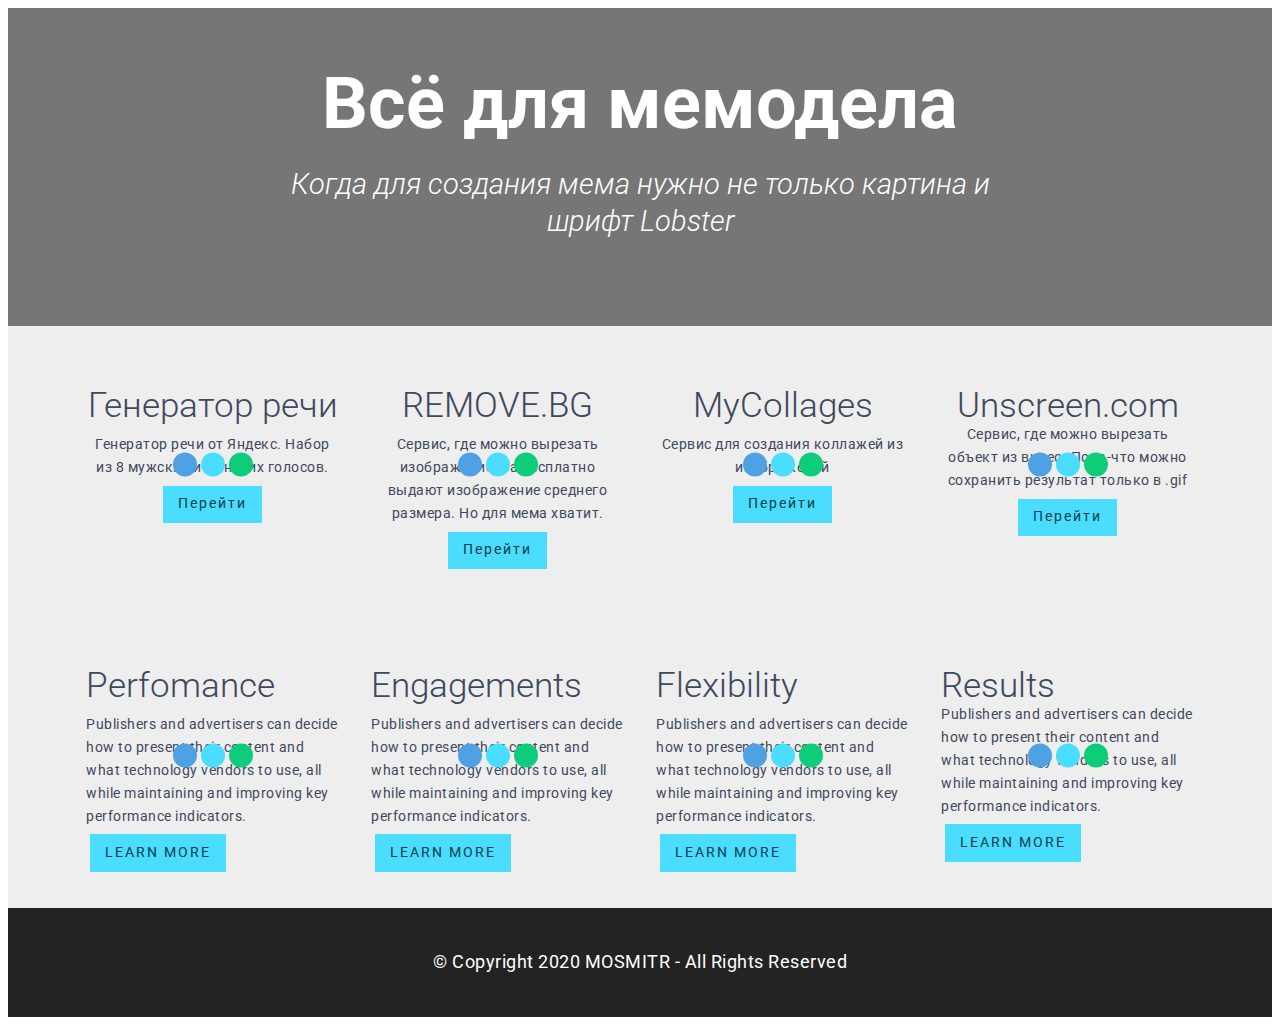
<file: formeme.html>
<!DOCTYPE html>
<html amp >
<head>
  <!-- Site made with Mobirise Website Builder v4.12.4, https://mobirise.com -->
  <meta charset="UTF-8">
  <meta http-equiv="X-UA-Compatible" content="IE=edge">
  <meta name="generator" content="Mobirise v4.12.4, mobirise.com">
  <meta name="viewport" content="width=device-width, initial-scale=1, minimum-scale=1">
  <link rel="shortcut icon" href="assets/images/logo4.png" type="image/x-icon">
  <meta name="description" content="">
  <meta name="amp-script-src" content="">
  
  <title>Всё для мемодела</title>
  
<link rel="canonical" href="https://mosmitr.github.io/formeme.html">
 <style amp-boilerplate>body{-webkit-animation:-amp-start 8s steps(1,end) 0s 1 normal both;-moz-animation:-amp-start 8s steps(1,end) 0s 1 normal both;-ms-animation:-amp-start 8s steps(1,end) 0s 1 normal both;animation:-amp-start 8s steps(1,end) 0s 1 normal both}@-webkit-keyframes -amp-start{from{visibility:hidden}to{visibility:visible}}@-moz-keyframes -amp-start{from{visibility:hidden}to{visibility:visible}}@-ms-keyframes -amp-start{from{visibility:hidden}to{visibility:visible}}@-o-keyframes -amp-start{from{visibility:hidden}to{visibility:visible}}@keyframes -amp-start{from{visibility:hidden}to{visibility:visible}}</style>
<noscript><style amp-boilerplate>body{-webkit-animation:none;-moz-animation:none;-ms-animation:none;animation:none}</style></noscript>
<link href="https://fonts.googleapis.com/css?family=Roboto:100,100i,300,300i,400,400i,500,500i,700,700i,900,900i&display=swap" rel="stylesheet">
 
 <style amp-custom> 
div,span,h1,h2,h3,h4,h5,h6,p,blockquote,a,ol,ul,li,figcaption,textarea,input{font: inherit;}*{-webkit-box-sizing: border-box;box-sizing: border-box;outline: none;}*:focus{outline: none;}body{position: relative;font-style: normal;line-height: 1;color: #3f485d;}section{background-color: #eeeeee;background-position: 50% 50%;background-repeat: no-repeat;background-size: cover;overflow: hidden;padding: 30px 0;}h1,h2,h3,h4,h5,h6{margin: 0;padding: 0;}p,li,blockquote{letter-spacing: 0.5px;line-height: 1.7;}ul,ol,blockquote,p{margin-bottom: 0;margin-top: 0;}a{cursor: pointer;}a,a:hover{text-decoration: none;}a.mbr-iconfont:hover{text-decoration: none;}h1,h2,h3,h4,h5,h6,.display-1,.display-2,.display-4,.display-5,.display-7{word-break: break-word;word-wrap: break-word;}b,strong{font-weight: bold;}blockquote{padding: 10px 0 10px 20px;position: relative;border-left: 3px solid;}input:-webkit-autofill,input:-webkit-autofill:hover,input:-webkit-autofill:focus,input:-webkit-autofill:active{-webkit-transition-delay: 9999s;transition-delay: 9999s;-webkit-transition-property: background-color,color;-o-transition-property: background-color,color;transition-property: background-color,color;}html,body{height: auto;min-height: 100vh;}.mbr-section-title{margin: 0;padding: 0;font-style: normal;line-height: 1.2;width: 100%;}.mbr-section-subtitle{line-height: 1.3;width: 100%;}.mbr-text{font-style: normal;line-height: 1.6;width: 100%;}.mbr-white{color: #ffffff;}.mbr-black{color: #000000;}.align-left{text-align: left;}.align-left .list-item{justify-content: flex-start;}.align-center{text-align: center;}.align-center .list-item{justify-content: center;}.align-right{text-align: right;}.align-right .list-item{justify-content: flex-end;}@media (max-width: 767px){.align-left,.align-center,.align-right{text-align: center;}.align-left .list-item,.align-center .list-item,.align-right .list-item{justify-content: center;}}.mbr-light{font-weight: 300;}.mbr-regular{font-weight: 400;}.mbr-semibold{font-weight: 500;}.mbr-bold{font-weight: 700;}.icons-list a{margin: 0 1rem 0 0;}.icons-list a:last-child{margin: 0;}.mbr-figure{align-self: center;}.hidden{visibility: hidden;}.super-hide{display: none;}.inactive{-webkit-user-select: none;-moz-user-select: none;-ms-user-select: none;user-select: none;pointer-events: none;-webkit-user-drag: none;user-drag: none;}.mbr-overlay{position: absolute;bottom: 0;left: 0;right: 0;top: 0;z-index: 0;}.map-placeholder{display: none;}.google-map,.google-map iframe{position: relative;width: 100%;height: 400px;}amp-img{width: 100%;}amp-img img{max-height: 100%;max-width: 100%;}img.mbr-temp{width: 100%;}.rounded{border-radius: 50%;}.is-builder .nodisplay + img[async],.is-builder .nodisplay + img[decoding="async"],.is-builder amp-img > a + img[async],.is-builder amp-img > a + img[decoding="async"]{display: none;}html:not(.is-builder) amp-img > a{position: absolute;top: 0;bottom: 0;left: 0;right: 0;z-index: 1;}.is-builder .temp-amp-sizer{position: absolute;}.is-builder amp-youtube .temp-amp-sizer,.is-builder amp-vimeo .temp-amp-sizer{position: static;}.mobirise-spinner{position: absolute;top: 50%;left: 40%;margin-left: 10%;-webkit-transform: translate3d(-50%,-50%,0);z-index: 4;}.mobirise-spinner em{width: 24px;height: 24px;background: #3ac;border-radius: 100%;display: inline-block;-webkit-animation: slide 1s infinite;}.mobirise-spinner em:nth-child(1){-webkit-animation-delay: 0.1s;}.mobirise-spinner em:nth-child(2){-webkit-animation-delay: 0.2s;}.mobirise-spinner em:nth-child(3){-webkit-animation-delay: 0.3s;}@-moz-keyframes slide{0%{-webkit-transform: scale(1);}50%{opacity: 0.3;-webkit-transform: scale(2);}100%{-webkit-transform: scale(1);}}@-webkit-keyframes slide{0%{-webkit-transform: scale(1);}50%{opacity: 0.3;-webkit-transform: scale(2);}100%{-webkit-transform: scale(1);}}@-o-keyframes slide{0%{-webkit-transform: scale(1);}50%{opacity: 0.3;-webkit-transform: scale(2);}100%{-webkit-transform: scale(1);}}@keyframes slide{0%{-webkit-transform: scale(1);}50%{opacity: 0.3;-webkit-transform: scale(2);}100%{-webkit-transform: scale(1);}}.mobirise-loader .amp-active > div{display: none;}.iconfont-wrapper{display: inline-block;}.mbr-flex{display: flex;}.flex-wrap{flex-wrap: wrap;}.mbr-jc-s{justify-content: flex-start;}.mbr-jc-c{justify-content: center;}.mbr-jc-e{justify-content: flex-end;}.mbr-row-reverse{flex-direction: row-reverse;}.mbr-column{flex-direction: column;}amp-img,img{height: 100%;width: 100%;}.hidden-slide{display: none;}.visible-slide{display: flex;}section,.container,.container-fluid{position: relative;word-wrap: break-word;}.mbr-fullscreen .mbr-overlay{min-height: 100vh;}.mbr-fullscreen{display: flex;align-items: center;height: 100vh;min-height: 100vh;padding: 3rem 0;}.container{padding: 0 1rem;width: 100%;margin-right: auto;margin-left: auto;}@media (max-width: 767px){.container{max-width: 540px;}} @media (min-width: 768px){.container{max-width: 720px;}} @media (min-width: 992px){.container{max-width: 960px;}} @media (min-width: 1200px){.container{max-width: 1140px;}}.container-fluid{width: 100%;padding: 0 1rem;}.btn{position: relative;font-weight: 400;margin: 0.4rem 0.5rem;border: 2px solid;font-style: normal;white-space: normal;transition: all 0.3s ease-in-out,box-shadow 2s ease-in-out,-webkit-box-shadow 2s ease-in-out;display: inline-flex;align-items: center;justify-content: center;word-break: break-word;line-height: 1;letter-spacing: 2px;}.btn-form{padding: 1rem 2rem;}.btn-form:hover{cursor: pointer;}.btn{padding: 1rem 2rem;border-radius: 0px;}.btn-sm{padding: 0.6rem 0.8rem;border-radius: 0px;}.btn-md{padding: 1rem 2rem;border-radius: 0px;}.btn-lg{padding: 1.2rem 3.2rem;border-radius: 0px;}form .btn,form .mbr-section-btn{margin: 0;}.note-popover .btn:after{display: none;}.mbr-section-btn{margin: 0 -0.25rem;font-size: 0;}nav .mbr-section-btn{margin-left: 0rem;margin-right: 0rem;}.btn .mbr-iconfont,.btn.btn-md .mbr-iconfont{cursor: pointer;margin: 0 0.8rem 0 0;}.btn-sm .mbr-iconfont{margin: 0 0.5rem 0 0;}[type="submit"]{-webkit-appearance: none;}section.menu{min-height: 70px;overflow: visible;padding: 0;}.menu-container{display: flex;-webkit-box-pack: justify;-ms-flex-pack: justify;justify-content: space-between;align-items: center;min-height: 70px;}@media (max-width: 991px){.menu-container{max-width: 100%;padding: 0.5rem 1rem;}} @media (max-width: 767px){.menu-container{padding: 0.5rem 1rem;}}.navbar{z-index: 100;width: 100%;position: absolute;}.navbar-fixed-top{position: fixed;top: 0;}.navbar-brand{display: flex;align-items: center;word-break: break-word;z-index: 1;}.navbar-logo{margin: 0 0.8rem 0 0;}@media (max-width: 767px){.navbar-logo amp-img{max-height: 35px;max-width: 35px;}}.navbar-caption-wrap{display: flex;}.navbar .navbar-collapse{display: flex;-ms-flex-preferred-size: auto;flex-basis: auto;align-items: center;justify-content: flex-end;}@media (max-width: 991px){.navbar .navbar-collapse{display: none;position: absolute;top: 0;right: 0;height: 100vh;overflow-y: auto;padding: 70px 2rem 1rem;z-index: 1;}}@media (max-width: 991px){.navbar.opened .navbar-collapse.show,.navbar.opened .navbar-collapse.collapsing{display: block;}.is-builder .navbar-collapse{position: fixed;}}.navbar-nav{list-style-type: none;display: flex;flex-wrap: wrap;padding-left: 0;min-width: 10rem;}@media (max-width: 991px){.navbar-nav{flex-direction: column;}} .navbar-nav .mbr-iconfont{margin: 0 0.2rem 0 0;}.nav-item{word-break: break-all;}.nav-link{display: flex;align-items: center;justify-content: center;}.nav-link,.navbar-caption{transition: all 0.2s;letter-spacing: 1px;}.nav-dropdown .dropdown-menu{min-width: 10rem;position: absolute;left: 0;padding: 1.25rem 0;}.nav-dropdown .dropdown-menu .dropdown-item{line-height: 2;display: flex;justify-content: center;align-items: center;padding: 0.25rem 1.5rem;white-space: nowrap;}.nav-dropdown .dropdown-menu .dropdown{position: relative;}.dropdown-menu .dropdown:hover > .dropdown-menu{opacity: 1;pointer-events: all;}.nav-dropdown .dropdown-submenu{top: 0;left: 100%;margin: 0;}.nav-item.dropdown{position: relative;}.nav-item.dropdown .dropdown-menu{opacity: 0;pointer-events: none;}.nav-item.dropdown:hover > .dropdown-menu{opacity: 1;pointer-events: all;}.link.dropdown-toggle:after{content: "";margin-left: 0.25rem;border-top: 0.35em solid;border-right: 0.35em solid transparent;border-left: 0.35em solid transparent;border-bottom: 0;}.navbar .dropdown.open > .dropdown-menu{display: block;}@media (max-width: 991px){.is-builder .nav-dropdown .dropdown-menu{position: relative;}.nav-dropdown .dropdown-submenu{left: 0;}.nav-dropdown .dropdown-menu .dropdown-item{padding: 0.25rem 1.5rem;margin: 0;justify-content: center;}.nav-dropdown .dropdown-menu .dropdown-item:after{right: auto;}.navbar.opened .dropdown-menu{top: 0;}.dropdown-toggle[data-toggle="dropdown-submenu"]:after{content: "";margin-left: 0.25rem;border-top: 0.35em solid;border-right: 0.35em solid transparent;border-left: 0.35em solid transparent;border-bottom: 0;top: 55%;}}.navbar-buttons{display: flex;flex-wrap: wrap;align-items: center;justify-content: center;}@media (max-width: 991px){.navbar-buttons{flex-direction: column;}}.menu-social-list{display: flex;align-items: center;justify-content: center;flex-wrap: wrap;}.menu-social-list a{margin: 0 0.5rem;}.menu-social-list a span{font-size: 1.5rem;}button.navbar-toggler{position: absolute;right: 20px;top: 25px;width: 31px;height: 20px;cursor: pointer;transition: all .2s;-ms-flex-item-align: center;-ms-grid-row-align: center;align-self: center;}.hamburger span{position: absolute;right: 0;width: 30px;height: 2px;border-right: 5px;}.hamburger span:nth-child(1){top: 0;transition: all .2s;}.hamburger span:nth-child(2){top: 8px;transition: all .15s;}.hamburger span:nth-child(3){top: 8px;transition: all .15s;}.hamburger span:nth-child(4){top: 16px;transition: all .2s;}nav.opened .navbar-toggler:not(.hide) .hamburger span:nth-child(4),nav.opened .navbar-toggler:not(.hide) .hamburger span:nth-child(1){top: 8px;width: 0;opacity: 0;right: 50%;transition: all .2s;}nav.opened .navbar-toggler:not(.hide) .hamburger span:nth-child(2){transform: rotate(-45deg);transition: all .25s;}nav.opened .navbar-toggler:not(.hide) .hamburger span:nth-child(3){transform: rotate(45deg);transition: all .25s;}.ampstart-btn.hamburger{position: absolute;top: 25px;right: 20px;margin-left: auto;height: 20px;width: 30px;background: none;border: none;cursor: pointer;z-index: 1000;}@media (min-width: 992px){.ampstart-btn,amp-sidebar{display: none;}.dropdown-menu .dropdown-toggle:after{content: "";border-bottom: 0.35em solid transparent;border-left: 0.35em solid;border-right: 0;border-top: 0.35em solid transparent;margin-left: 0.3rem;margin-top: -0.3077em;position: absolute;right: 1.1538em;top: 50%;}}.close-sidebar{width: 30px;height: 30px;position: relative;cursor: pointer;background-color: transparent;border: none;}.close-sidebar span{position: absolute;left: 0;width: 30px;height: 2px;border-right: 5px;top: 14px;}.close-sidebar span:nth-child(1){transform: rotate(-45deg);}.close-sidebar span:nth-child(2){transform: rotate(45deg);}.builder-sidebar{position: relative;height: 100vh;overflow-y: auto;min-width: 10rem;z-index: 1030;padding: 1rem 2rem;max-width: 20rem;}.builder-sidebar .dropdown:hover > .dropdown-menu{position: relative;text-align: center;}section.sidebar-open:before{content: '';position: fixed;top: 0;bottom: 0;right: 0;left: 0;background-color: rgba(0,0,0,0.2);z-index: 1040;}.is-builder section.horizontal-menu .ampstart-btn{display: none;}.is-builder section.horizontal-menu .dropdown-menu{z-index: auto;opacity: 1;pointer-events: auto;}.is-builder .menu{overflow: visible;}#sidebar{background-color: transparent;}.card-title{margin: 0;}.card{position: relative;background-color: transparent;border: none;border-radius: 0;width: 100%;padding: 0 1rem;}@media (max-width: 767px){.card:not(.last-child){padding-bottom: 30px;}} .card .card-img{width: auto;border-radius: 0;}.card .card-wrapper{height: 100%;}@media (max-width: 767px){.card .card-wrapper{flex-direction: column;}} .card img{height: 100%;-o-object-fit: cover;object-fit: cover;-o-object-position: center;object-position: center;}.card-inner,.items-list{display: flex;flex-direction: column;}.items-list{list-style-type: none;padding: 0;}.items-list .list-item{padding: 1rem 2rem;}.card-head{padding: 1.5rem 2rem;}.card-price-wrap{padding: 1rem 2rem;}.card-button{padding: 1rem;margin: 0;}.timeline-wrap{position: relative;}.timeline-wrap .iconBackground{position: absolute;left: 50%;width: 20px;height: 20px;line-height: 30px;text-align: center;border-radius: 50%;font-size: 30px;display: inline-block;background-color: #000000;top: 20px;margin: 0 0 0 -10px;}@media (max-width: 767px){.timeline-wrap .iconBackground{left: 0;}}.separline{position: relative;}@media (max-width: 767px){.separline:not(.last-child){padding-bottom: 2rem;}} .separline:before{position: absolute;content: "";width: 2px;background-color: #000000;left: calc(50% - 1px);height: calc(100% - 20px);top: 40px;}@media (max-width: 767px){.separline:before{left: 0;}}.gallery-img-wrap{position: relative;height: 100%;}.gallery-img-wrap:hover{cursor: pointer;}.gallery-img-wrap:hover .icon-wrap,.gallery-img-wrap:hover .caption-on-hover{opacity: 1;}.gallery-img-wrap:hover:after{opacity: .5;}.gallery-img-wrap amp-img{height: 100%;}.gallery-img-wrap:after{content: "";position: absolute;top: 0;bottom: 0;left: 0;right: 0;background: #000;opacity: 0;transition: opacity 0.2s;pointer-events: none;}.gallery-img-wrap .icon-wrap,.gallery-img-wrap .img-caption{z-index: 3;pointer-events: none;position: absolute;}.gallery-img-wrap .icon-wrap,.gallery-img-wrap .caption-on-hover{opacity: 0;transition: opacity 0.2s;}.gallery-img-wrap .icon-wrap{left: 50%;top: 50%;transform: translate(-50%,-50%);background-color: #fff;padding: .5rem;border-radius: 50%;}.gallery-img-wrap .amp-iconfont{color: #000;font-size: 1rem;width: 1rem;display: block;}.gallery-img-wrap .img-caption{left: 0;right: 0;}.gallery-img-wrap .img-caption.caption-top{top: 0;}.gallery-img-wrap .img-caption.caption-bottom{bottom: 0;}.gallery-img-wrap .img-caption:not(.caption-on-hover):after{content: "";position: absolute;top: 0;left: 0;right: 0;height: 100%;transition: opacity 0.2s;z-index: -1;pointer-events: none;}@media (max-width: 767px){.gallery-img-wrap:after,.gallery-img-wrap:hover:after,.gallery-img-wrap .icon-wrap{display: none;}.gallery-img-wrap .caption-on-hover{opacity: 1;}}.is-builder .gallery-img-wrap .icon-wrap,.is-builder .gallery-img-wrap .img-caption > *{pointer-events: all;}.amp-carousel-button,.dots-wrapper .dots span{transition: all 0.4s;cursor: pointer;outline: none;}.amp-carousel-button{width: 50px;height: 50px;border-radius: 50%;}.dots-wrapper .dots{display: inline-block;margin: 4px 8px;}.dots-wrapper .dots span{display: block;border-radius: 12px;height: 24px;width: 24px;background-color: #ffffff;border: 10px solid #cccccc;opacity: 0.5;}.dots-wrapper .dots span.current{width: 40px;}.dots-wrapper .dots span:hover,.dots-wrapper .dots span.current{opacity: 1;}.amp-carousel-button-next:after{right: 1rem;}.amp-carousel-button-prev:after{left: 1rem;}button.btn-img{cursor: pointer;}.is-builder .preview button.btn-img{opacity: 0.5;position: relative;pointer-events: none;}amp-image-lightbox,.lightbox{background: rgba(0,0,0,0.8);display: flex;flex-wrap: wrap;align-items: center;justify-content: center;width: 100%;height: 100%;overflow: auto;}amp-image-lightbox a.control,.lightbox a.control{position: absolute;cursor: default;top: 0;right: 0;}amp-image-lightbox .close,.lightbox .close{background: none;border: none;position: absolute;top: 16px;right: 16px;height: 32px;width: 32px;cursor: pointer;z-index: 1000;}amp-image-lightbox .close:before,amp-image-lightbox .close:after,.lightbox .close:before,.lightbox .close:after{position: absolute;top: 0;right: 16px;content: ' ';height: 32px;width: 2px;background-color: #fff;}amp-image-lightbox .close:before,.lightbox .close:before{transform: rotate(45deg);}amp-image-lightbox .close:after,.lightbox .close:after{transform: rotate(-45deg);}amp-image-lightbox .video-block,.lightbox .video-block{width: 100%;}div[submit-success] > *,div[submit-error] > *{padding: 15px;margin-bottom: 1rem;}.form-block{z-index: 1;background-color: transparent;padding: 30px;position: relative;overflow: hidden;}.form-block .mbr-overlay{z-index: -1;}@media (max-width: 991px){.form-block{padding: 15px;}}form input,form textarea,form select{padding: 15px 0.5rem;line-height: 1.45;width: 100%;background: #ffffff;border-width: 1px;border-style: solid;border-color: #767676;border-radius: 0;color: #000000;}form input[type="checkbox"],form input[type="radio"]{border: none;background: none;width: auto;}form .field{padding-bottom: 0.5rem;padding-top: 0.5rem;}form textarea.field-input{height: 200px;}form .fieldset{display: flex;justify-content: center;flex-wrap: wrap;align-items: center;}textarea[type="hidden"]{display: none;}.form-check{margin-bottom: 0;}.form-check-label{padding-left: 0;}.form-check-input{position: relative;margin: 4px;}.form-check-inline{display: inline-flex;align-items: center;padding-left: 0;margin-right: .75rem;}.mbr-row,.mbr-form-row{display: -webkit-box;display: -ms-flexbox;display: flex;-ms-flex-wrap: wrap;flex-wrap: wrap;margin-left: -1rem;margin-right: -1rem;}.mbr-form-row{margin-left: -0.5rem;margin-right: -0.5rem;}.mbr-form-row > [class*="mbr-col"]{padding-left: 0.5rem;padding-right: 0.5rem;}@media (max-width: 767px){.mbr-col,.mbr-col-auto{padding-right: 1rem;padding-left: 1rem;}.mbr-col-sm-12{-ms-flex: 0 0 100%;-webkit-box-flex: 0;flex: 0 0 100%;max-width: 100%;padding-right: 1rem;padding-left: 1rem;}}@media (min-width: 768px){.mbr-col,.mbr-col-auto{padding-right: 1rem;padding-left: 1rem;}.mbr-col-md-2{-ms-flex: 0 0 16.6666666667%;-webkit-box-flex: 0;flex: 0 0 16.6666666667%;max-width: 16.6666666667%;padding-right: 1rem;padding-left: 1rem;}.mbr-col-md-3{-ms-flex: 0 0 25%;-webkit-box-flex: 0;flex: 0 0 25%;max-width: 25%;padding-right: 1rem;padding-left: 1rem;}.mbr-col-md-4{-ms-flex: 0 0 33.3333333333%;-webkit-box-flex: 0;flex: 0 0 33.3333333333%;max-width: 33.3333333333%;padding-right: 1rem;padding-left: 1rem;}.mbr-col-md-5{-ms-flex: 0 0 41.6666666667%;-webkit-box-flex: 0;flex: 0 0 41.6666666667%;max-width: 41.6666666667%;padding-right: 1rem;padding-left: 1rem;}.mbr-col-md-6{-ms-flex: 0 0 50%;-webkit-box-flex: 0;flex: 0 0 50%;max-width: 50%;padding-right: 1rem;padding-left: 1rem;}.mbr-col-md-7{-ms-flex: 0 0 58.3333333333%;-webkit-box-flex: 0;flex: 0 0 58.3333333333%;max-width: 58.3333333333%;padding-right: 1rem;padding-left: 1rem;}.mbr-col-md-8{-ms-flex: 0 0 66.6666666667%;-webkit-box-flex: 0;flex: 0 0 66.6666666667%;max-width: 66.6666666667%;padding-right: 1rem;padding-left: 1rem;}.mbr-col-md-10{-ms-flex: 0 0 83.3333333333%;-webkit-box-flex: 0;flex: 0 0 83.3333333333%;max-width: 83.3333333333%;padding-right: 1rem;padding-left: 1rem;}.mbr-col-md-12{-ms-flex: 0 0 100%;-webkit-box-flex: 0;flex: 0 0 100%;max-width: 100%;padding-right: 1rem;padding-left: 1rem;}}.mbr-col{-ms-flex: 1 1 auto;-webkit-box-flex: 1;flex: 1 1 auto;max-width: 100%;}.mbr-col-auto{-ms-flex: 0 0 auto;flex: 0 0 auto;width: auto;}@media (min-width: 992px){.mbr-col,.mbr-col-auto{padding-right: 1rem;padding-left: 1rem;}.mbr-col-lg-2{-ms-flex: 0 0 16.6666666667%;-webkit-box-flex: 0;flex: 0 0 16.6666666667%;max-width: 16.6666666667%;padding-right: 1rem;padding-left: 1rem;}.mbr-col-lg-3{-ms-flex: 0 0 25%;-webkit-box-flex: 0;flex: 0 0 25%;max-width: 25%;padding-right: 1rem;padding-left: 1rem;}.mbr-col-lg-4{-ms-flex: 0 0 33.3333333333%;-webkit-box-flex: 0;flex: 0 0 33.3333333333%;max-width: 33.3333333333%;padding-right: 1rem;padding-left: 1rem;}.mbr-col-lg-5{-ms-flex: 0 0 41.6666666667%;-webkit-box-flex: 0;flex: 0 0 41.6666666667%;max-width: 41.6666666667%;padding-right: 1rem;padding-left: 1rem;}.mbr-col-lg-6{-ms-flex: 0 0 50%;-webkit-box-flex: 0;flex: 0 0 50%;max-width: 50%;padding-right: 1rem;padding-left: 1rem;}.mbr-col-lg-7{-ms-flex: 0 0 58.3333333333%;-webkit-box-flex: 0;flex: 0 0 58.3333333333%;max-width: 58.3333333333%;padding-right: 1rem;padding-left: 1rem;}.mbr-col-lg-8{-ms-flex: 0 0 66.6666666667%;-webkit-box-flex: 0;flex: 0 0 66.6666666667%;max-width: 66.6666666667%;padding-right: 1rem;padding-left: 1rem;}.mbr-col-lg-9{-ms-flex: 0 0 75%;-webkit-box-flex: 0;flex: 0 0 75%;max-width: 75%;padding-right: 1rem;padding-left: 1rem;}.mbr-col-lg-10{-ms-flex: 0 0 83.3333333333%;-webkit-box-flex: 0;flex: 0 0 83.3333333333%;max-width: 83.3333333333%;padding-right: 1rem;padding-left: 1rem;}.mbr-col-lg-12{-ms-flex: 0 0 100%;-webkit-box-flex: 0;flex: 0 0 100%;max-width: 100%;padding-right: 1rem;padding-left: 1rem;}}@media (min-width: 992px){.lg-pb{padding-bottom: 3rem;}}@media (max-width: 991px){.md-pb{padding-bottom: 3rem;}}.mbr-pt-1,.mbr-py-1{padding-top: 10px;}.mbr-pb-1,.mbr-py-1{padding-bottom: 10px;}.mbr-px-1{padding-left: 10px;padding-right: 10px;}.mbr-p-1{padding: 10px;}.mbr-pt-2,.mbr-py-2{padding-top: 1rem;}.mbr-pb-2,.mbr-py-2{padding-bottom: 1rem;}.mbr-px-2{padding-left: 1rem;padding-right: 1rem;}.mbr-p-2{padding: 1rem;}.mbr-pt-3,.mbr-py-3{padding-top: 25px;}.mbr-pb-3,.mbr-py-3{padding-bottom: 25px;}.mbr-px-3{padding-left: 25px;padding-right: 25px;}.mbr-p-3{padding: 25px;}.mbr-pt-4,.mbr-py-4{padding-top: 2rem;}.mbr-pb-4,.mbr-py-4{padding-bottom: 2rem;}.mbr-px-4{padding-left: 2rem;padding-right: 2rem;}.mbr-p-4{padding: 2rem;}.mbr-pt-5,.mbr-py-5{padding-top: 3rem;}.mbr-pb-5,.mbr-py-5{padding-bottom: 3rem;}.mbr-px-5{padding-left: 3rem;padding-right: 3rem;}.mbr-p-5{padding: 3rem;}@media (max-width: 991px){.mbr-py-4,.mbr-py-5{padding-top: 1rem;padding-bottom: 1rem;}.mbr-px-4,.mbr-px-5{padding-left: 1rem;padding-right: 1rem;}.mbr-p-3,.mbr-p-4,.mbr-p-5{padding: 1rem;}}.mbr-ml-auto{margin-left: auto;}.mbr-mr-auto{margin-right: auto;}.mbr-m-auto{margin: auto;}#scrollToTopMarker{position: absolute;width: 0px;height: 0px;top: 300px;}#scrollToTopButton{position: fixed;bottom: 25px;right: 25px;opacity: .4;z-index: 5000;font-size: 32px;height: 60px;width: 60px;border: none;border-radius: 3px;cursor: pointer;}#scrollToTopButton:focus{outline: none;}#scrollToTopButton a:before{content: '';position: absolute;height: 40%;top: 36%;width: 2px;left: calc(50% - 1px);}#scrollToTopButton a:after{content: '';position: absolute;border-top: 2px solid;border-right: 2px solid;width: 40%;height: 40%;left: calc(30% - 1px);bottom: 30%;transform: rotate(-45deg);}.is-builder #scrollToTopButton a:after{left: 30%;}a{font-style: normal;font-weight: 400;}@media (max-width: 767px){.mbr-section-btn,.mbr-section-title{text-align: center;}}
body{font-family: Roboto;}blockquote{border-color: #4ea2e3;}div[submit-success] > *{background: #0dcd7b;color: #000000;}div[submit-error] > *{background: #a0a0a0;color: #ffffff;}.display-1{font-family: 'Roboto',sans-serif;font-size: 4.5rem;}.display-2{font-family: 'Roboto',sans-serif;font-size: 2.2rem;}.display-4{font-family: 'Roboto',sans-serif;font-size: 0.9rem;}.display-5{font-family: 'Roboto',sans-serif;font-size: 1.8rem;}.display-7{font-family: 'Roboto',sans-serif;font-size: 1.1rem;}.display-1 .mbr-iconfont-btn{font-size: 4.5rem;width: 4.5rem;}.display-2 .mbr-iconfont-btn{font-size: 2.2rem;width: 2.2rem;}.display-4 .mbr-iconfont-btn{font-size: 0.9rem;width: 0.9rem;}.display-5 .mbr-iconfont-btn{font-size: 1.8rem;width: 1.8rem;}.display-7 .mbr-iconfont-btn{font-size: 1.1rem;width: 1.1rem;}@media (max-width: 768px){.display-1{font-size: 3.6rem;font-size: calc( 2.225rem + (4.5 - 2.225) * ((100vw - 20rem) / (48 - 20)));line-height: calc( 1.4 * (2.225rem + (4.5 - 2.225) * ((100vw - 20rem) / (48 - 20))));}.display-2{font-size: 1.76rem;font-size: calc( 1.42rem + (2.2 - 1.42) * ((100vw - 20rem) / (48 - 20)));line-height: calc( 1.4 * (1.42rem + (2.2 - 1.42) * ((100vw - 20rem) / (48 - 20))));}.display-4{font-size: 0.72rem;font-size: calc( 0.965rem + (0.9 - 0.965) * ((100vw - 20rem) / (48 - 20)));line-height: calc( 1.4 * (0.965rem + (0.9 - 0.965) * ((100vw - 20rem) / (48 - 20))));}.display-5{font-size: 1.44rem;font-size: calc( 1.28rem + (1.8 - 1.28) * ((100vw - 20rem) / (48 - 20)));line-height: calc( 1.4 * (1.28rem + (1.8 - 1.28) * ((100vw - 20rem) / (48 - 20))));}}.bg-primary{background-color: #4ea2e3;}.bg-success{background-color: #0dcd7b;}.bg-info{background-color: #8282e7;}.bg-warning{background-color: #767676;}.bg-danger{background-color: #a0a0a0;}.btn-primary,.btn-primary:active,.btn-primary.active{background-color: #4ea2e3;border-color: #4ea2e3;color: #ffffff;}.btn-primary:hover,.btn-primary:focus,.btn-primary.focus{color: #ffffff;background-color: #1f7dc5;border-color: #1f7dc5;}.btn-primary.disabled,.btn-primary:disabled{color: #ffffff;background-color: #1f7dc5;border-color: #1f7dc5;}.btn-secondary,.btn-secondary:active,.btn-secondary.active{background-color: #4addff;border-color: #4addff;color: #003c4a;}.btn-secondary:hover,.btn-secondary:focus,.btn-secondary.focus{color: #003c4a;background-color: #00cdfd;border-color: #00cdfd;}.btn-secondary.disabled,.btn-secondary:disabled{color: #003c4a;background-color: #00cdfd;border-color: #00cdfd;}.btn-info,.btn-info:active,.btn-info.active{background-color: #8282e7;border-color: #8282e7;color: #ffffff;}.btn-info:hover,.btn-info:focus,.btn-info.focus{color: #ffffff;background-color: #4242db;border-color: #4242db;}.btn-info.disabled,.btn-info:disabled{color: #ffffff;background-color: #4242db;border-color: #4242db;}.btn-success,.btn-success:active,.btn-success.active{background-color: #0dcd7b;border-color: #0dcd7b;color: #ffffff;}.btn-success:hover,.btn-success:focus,.btn-success.focus{color: #ffffff;background-color: #088550;border-color: #088550;}.btn-success.disabled,.btn-success:disabled{color: #ffffff;background-color: #088550;border-color: #088550;}.btn-warning,.btn-warning:active,.btn-warning.active{background-color: #767676;border-color: #767676;color: #ffffff;}.btn-warning:hover,.btn-warning:focus,.btn-warning.focus{color: #ffffff;background-color: #505050;border-color: #505050;}.btn-warning.disabled,.btn-warning:disabled{color: #ffffff;background-color: #505050;border-color: #505050;}.btn-danger,.btn-danger:active,.btn-danger.active{background-color: #a0a0a0;border-color: #a0a0a0;color: #ffffff;}.btn-danger:hover,.btn-danger:focus,.btn-danger.focus{color: #ffffff;background-color: #7a7a7a;border-color: #7a7a7a;}.btn-danger.disabled,.btn-danger:disabled{color: #ffffff;background-color: #7a7a7a;border-color: #7a7a7a;}.btn-black,.btn-black:active,.btn-black.active{background-color: #333333;border-color: #333333;color: #ffffff;}.btn-black:hover,.btn-black:focus,.btn-black.focus{color: #ffffff;background-color: #0d0d0d;border-color: #0d0d0d;}.btn-black.disabled,.btn-black:disabled{color: #ffffff;background-color: #0d0d0d;border-color: #0d0d0d;}.btn-white,.btn-white:active,.btn-white.active{background-color: #ffffff;border-color: #ffffff;color: #808080;}.btn-white:hover,.btn-white:focus,.btn-white.focus{color: #808080;background-color: #d9d9d9;border-color: #d9d9d9;}.btn-white.disabled,.btn-white:disabled{color: #808080;background-color: #d9d9d9;border-color: #d9d9d9;}.btn-white,.btn-white:active,.btn-white.active{color: #333333;}.btn-white:hover,.btn-white:focus,.btn-white.focus{color: #333333;}.btn-white.disabled,.btn-white:disabled{color: #333333;}.btn-primary-outline,.btn-primary-outline:active,.btn-primary-outline.active{background: none;border-color: #1c6faf;color: #1c6faf;}.btn-primary-outline:hover,.btn-primary-outline:focus,.btn-primary-outline.focus{color: #ffffff;background-color: #4ea2e3;border-color: #4ea2e3;}.btn-primary-outline.disabled,.btn-primary-outline:disabled{color: #ffffff;background-color: #4ea2e3;border-color: #4ea2e3;}.btn-secondary-outline,.btn-secondary-outline:active,.btn-secondary-outline.active{background: none;border-color: #00b8e3;color: #00b8e3;}.btn-secondary-outline:hover,.btn-secondary-outline:focus,.btn-secondary-outline.focus{color: #003c4a;background-color: #4addff;border-color: #4addff;}.btn-secondary-outline.disabled,.btn-secondary-outline:disabled{color: #003c4a;background-color: #4addff;border-color: #4addff;}.btn-info-outline,.btn-info-outline:active,.btn-info-outline.active{background: none;border-color: #2c2cd7;color: #2c2cd7;}.btn-info-outline:hover,.btn-info-outline:focus,.btn-info-outline.focus{color: #ffffff;background-color: #8282e7;border-color: #8282e7;}.btn-info-outline.disabled,.btn-info-outline:disabled{color: #ffffff;background-color: #8282e7;border-color: #8282e7;}.btn-success-outline,.btn-success-outline:active,.btn-success-outline.active{background: none;border-color: #076d41;color: #076d41;}.btn-success-outline:hover,.btn-success-outline:focus,.btn-success-outline.focus{color: #ffffff;background-color: #0dcd7b;border-color: #0dcd7b;}.btn-success-outline.disabled,.btn-success-outline:disabled{color: #ffffff;background-color: #0dcd7b;border-color: #0dcd7b;}.btn-warning-outline,.btn-warning-outline:active,.btn-warning-outline.active{background: none;border-color: #434343;color: #434343;}.btn-warning-outline:hover,.btn-warning-outline:focus,.btn-warning-outline.focus{color: #ffffff;background-color: #767676;border-color: #767676;}.btn-warning-outline.disabled,.btn-warning-outline:disabled{color: #ffffff;background-color: #767676;border-color: #767676;}.btn-danger-outline,.btn-danger-outline:active,.btn-danger-outline.active{background: none;border-color: #6d6d6d;color: #6d6d6d;}.btn-danger-outline:hover,.btn-danger-outline:focus,.btn-danger-outline.focus{color: #ffffff;background-color: #a0a0a0;border-color: #a0a0a0;}.btn-danger-outline.disabled,.btn-danger-outline:disabled{color: #ffffff;background-color: #a0a0a0;border-color: #a0a0a0;}.btn-black-outline,.btn-black-outline:active,.btn-black-outline.active{background: none;border-color: #000000;color: #000000;}.btn-black-outline:hover,.btn-black-outline:focus,.btn-black-outline.focus{color: #ffffff;background-color: #333333;border-color: #333333;}.btn-black-outline.disabled,.btn-black-outline:disabled{color: #ffffff;background-color: #333333;border-color: #333333;}.btn-white-outline,.btn-white-outline:active,.btn-white-outline.active{background: none;border-color: #ffffff;color: #ffffff;}.btn-white-outline:hover,.btn-white-outline:focus,.btn-white-outline.focus{color: #333333;background-color: #ffffff;border-color: #ffffff;}.text-primary{color: #4ea2e3;}.text-secondary{color: #4addff;}.text-success{color: #0dcd7b;}.text-info{color: #8282e7;}.text-warning{color: #767676;}.text-danger{color: #a0a0a0;}.text-white{color: #ffffff;}.text-black{color: #000000;}a.text-primary:hover,a.text-primary:focus{color: #1c6faf;}a.text-secondary:hover,a.text-secondary:focus{color: #00b8e3;}a.text-success:hover,a.text-success:focus{color: #076d41;}a.text-info:hover,a.text-info:focus{color: #2c2cd7;}a.text-warning:hover,a.text-warning:focus{color: #434343;}a.text-danger:hover,a.text-danger:focus{color: #6d6d6d;}a.text-white:hover,a.text-white:focus{color: #b3b3b3;}a.text-black:hover,a.text-black:focus{color: #4d4d4d;}.alert-success{background-color: #0dcd7b;}.alert-info{background-color: #8282e7;}.alert-warning{background-color: #767676;}.alert-danger{background-color: #a0a0a0;}a,a:hover{color: #4ea2e3;}.mbr-plan-header.bg-primary .mbr-plan-subtitle,.mbr-plan-header.bg-primary .mbr-plan-price-desc{color: #feffff;}.mbr-plan-header.bg-success .mbr-plan-subtitle,.mbr-plan-header.bg-success .mbr-plan-price-desc{color: #acfad9;}.mbr-plan-header.bg-info .mbr-plan-subtitle,.mbr-plan-header.bg-info .mbr-plan-price-desc{color: #ffffff;}.mbr-plan-header.bg-warning .mbr-plan-subtitle,.mbr-plan-header.bg-warning .mbr-plan-price-desc{color: #b6b6b6;}.mbr-plan-header.bg-danger .mbr-plan-subtitle,.mbr-plan-header.bg-danger .mbr-plan-price-desc{color: #e0e0e0;}.mobirise-spinner em:nth-child(1){background: #4ea2e3;}.mobirise-spinner em:nth-child(2){background: #4addff;}.mobirise-spinner em:nth-child(3){background: #0dcd7b;}#scrollToTopMarker{display: none;}#scrollToTopButton{background-color: #4ea2e3;}#scrollToTopButton a:before{background: #ffffff;}#scrollToTopButton a:after{border-top-color: #ffffff;border-right-color: #ffffff;}.cid-s6Z2FXRRiR{padding-top: 60px;padding-bottom: 60px;background-color: #767676;}.cid-s6Z2EgszNQ .mbr-text,.cid-s6Z2EgszNQ .mbr-section-btn{text-align: center;}.cid-s6Z2EgszNQ .card-title{text-align: center;}.cid-s6Z1VRYfmL{padding-top: 30px;padding-bottom: 30px;background-color: #232323;}
.engine{position: absolute;text-indent: -2400px;text-align: center;padding: 0;top: 0;left: -2400px;}[class*="-iconfont"]{display: inline-flex;}</style>
 
  <script async  src="https://cdn.ampproject.org/v0.js"></script>
  <script async custom-element="amp-analytics" src="https://cdn.ampproject.org/v0/amp-analytics-0.1.js"></script>
  
  
</head>
<body>
  <section class="mbr-section content18 cid-s6Z2FXRRiR" id="content18-d">

    

    <div class="container">
        <div class="mbr-row mbr-jc-c">
            <div class="mbr-col-sm-12 mbr-col-md-12 mbr-col-lg-8">
                <h2 class="mbr-title align-center mbr-fonts-style mbr-bold mbr-white mbr-pb-2 display-1">
                    Всё для мемодела</h2>
                <h3 class="mbr-section-subtitle align-center mbr-light  mbr-fonts-style mbr-white mbr-pt-1 mbr-pb-3 display-5">
                    <em>Когда для создания мема нужно не только картина и шрифт Lobster</em></h3>
                
            </div>
        </div>
    </div>
</section>

<section class="engine"><a href="https://mobirise.info/d">free website maker</a></section><section class="features2 mbr-section cid-s6Z2EgszNQ" id="features2-c">

    
    
    <div class="container">
        <div class="mbr-row mbr-jc-c">
            <div class="card mbr-col-sm-12 mbr-col-md-6 mbr-col-lg-3 md-pb">
                <div class="card-wrapper">
                    <div class="card-img">
                        <amp-img src="assets/images/2b82485e46da9b14d8547efd16235586-361x277.png" layout="responsive" width="252.8303249097473" height="194" alt="Mobirise" class="mobirise-loader">
                            <div placeholder="" class="placeholder">
                                <div class="mobirise-spinner">
                                    <em></em>
                                    <em></em>
                                    <em></em>
                                </div></div>
                            
                        </amp-img>
                    </div>
                    <div class="card-box mbr-pt-4">
                        <h4 class="card-title mbr-fonts-style align-left mbr-light display-2 mbr-pb-1">Генератор речи</h4>
                        <p class="mbr-text mbr-fonts-style align-left display-4">
                            Генератор речи от Яндекс. Набор из 8 мужских и женских голосов.</p>
                        <div class="mbr-section-btn align-left"><a class="btn btn-sm btn-secondary display-4" href="https://cloud.yandex.ru/services/speechkit" target="_blank">
                                Перейти</a></div>
                    </div>
                </div>
            </div>
            
            <div class="card mbr-col-sm-12 mbr-col-md-6 mbr-col-lg-3 md-pb">
                <div class="card-wrapper">
                    <div class="card-img">
                        <amp-img src="assets/images/opera-2020-08-07-161903-antonholmberg.gallerycdn.vsassets.io-removebg-preview-335x335.png" layout="responsive" height="253" width="253" alt="Mobirise" class="mobirise-loader">
                            <div placeholder="" class="placeholder">
                                <div class="mobirise-spinner">
                                    <em></em>
                                    <em></em>
                                    <em></em>
                                </div></div>
                            
                        </amp-img>
                    </div>
                    <div class="card-box mbr-pt-4">
                        <h4 class="card-title mbr-fonts-style align-left mbr-light display-2 mbr-pb-1">REMOVE.BG</h4>
                        <p class="mbr-text mbr-fonts-style align-left display-4">Сервис, где можно вырезать изображение. За бесплатно выдают изображение среднего размера. Но для мема хватит.</p>
                        <div class="mbr-section-btn align-left"><a class="btn btn-sm btn-secondary display-4" href="https://www.remove.bg/ru" target="_blank">
                                Перейти</a></div>
                    </div>
                </div>
            </div>

            <div class="card mbr-col-sm-12 mbr-col-md-6 mbr-col-lg-3">
                <div class="card-wrapper">
                    <div class="card-img">
                        <amp-img src="assets/images/-removebg-preview-246x205.png" layout="responsive" height="211" width="253.2" alt="Mobirise" class="mobirise-loader">
                            <div placeholder="" class="placeholder">
                                <div class="mobirise-spinner">
                                    <em></em>
                                    <em></em>
                                    <em></em>
                                </div></div>
                            
                        </amp-img>
                    </div>
                    <div class="card-box mbr-pt-4">
                        <h4 class="card-title mbr-fonts-style align-left mbr-light mbr-pb-1 display-2">
                            MyCollages
                        </h4>
                        <p class="mbr-text mbr-fonts-style align-left display-4">Сервис для создания коллажей из изображений</p>
                        <div class="mbr-section-btn align-left"><a class="btn btn-sm btn-secondary display-4" href="https://mycollages.ru/app/" target="_blank">
                                Перейти</a></div>
                    </div>
                </div>
            </div>

            <div class="card mbr-col-sm-12 mbr-col-md-6 mbr-col-lg-3 last-child">
                <div class="card-wrapper">
                    <div class="card-img">
                        <amp-img src="assets/images/unscreen-6570-logo-1586437484-4ndua-removebg-preview-311x263.png" layout="responsive" height="214" width="253.05703422053233" alt="Mobirise" class="mobirise-loader">
                            <div placeholder="" class="placeholder">
                                <div class="mobirise-spinner">
                                    <em></em>
                                    <em></em>
                                    <em></em>
                                </div></div>
                            
                        </amp-img>
                    </div>
                    <div class="card-box mbr-pt-4">
                        <h4 class="card-title mbr-fonts-style align-left mbr-light display-2">Unscreen.com
                        </h4>
                        <p class="mbr-text mbr-fonts-style align-left display-4">Сервис, где можно вырезать объект из видео. Пока-что можно сохранить результат только в .gif</p>
                        <div class="mbr-section-btn align-left"><a class="btn btn-sm btn-secondary display-4" href="https://www.unscreen.com" target="_blank">Перейти</a></div>
                    </div>
                </div>
            </div>
            
        </div>
    </div>
</section>

<section class="features2 mbr-section cid-s6Z8e8mj7i" id="features2-e">

    
    
    <div class="container">
        <div class="mbr-row mbr-jc-c">
            <div class="card mbr-col-sm-12 mbr-col-md-6 mbr-col-lg-3 md-pb">
                <div class="card-wrapper">
                    <div class="card-img">
                        <amp-img src="assets/images/05.jpg" layout="responsive" width="253.5" height="169" alt="Mobirise" class="mobirise-loader">
                            <div placeholder="" class="placeholder">
                                <div class="mobirise-spinner">
                                    <em></em>
                                    <em></em>
                                    <em></em>
                                </div></div>
                            
                        </amp-img>
                    </div>
                    <div class="card-box mbr-pt-4">
                        <h4 class="card-title mbr-fonts-style align-left mbr-light display-2 mbr-pb-1">
                            Perfomance 
                        </h4>
                        <p class="mbr-text mbr-fonts-style align-left display-4">
                            Publishers and advertisers can decide how to present their content and what technology vendors to use, all while maintaining and improving key performance indicators.
                        </p>
                        <div class="mbr-section-btn align-left">
                            <a class="btn btn-sm btn-secondary display-4" href="https://mobirise.co">
                                LEARN MORE
                            </a>
                        </div>
                    </div>
                </div>
            </div>
            
            <div class="card mbr-col-sm-12 mbr-col-md-6 mbr-col-lg-3 md-pb">
                <div class="card-wrapper">
                    <div class="card-img">
                        <amp-img src="assets/images/01.jpg" layout="responsive" height="169" width="253.5" alt="Mobirise" class="mobirise-loader">
                            <div placeholder="" class="placeholder">
                                <div class="mobirise-spinner">
                                    <em></em>
                                    <em></em>
                                    <em></em>
                                </div></div>
                            
                        </amp-img>
                    </div>
                    <div class="card-box mbr-pt-4">
                        <h4 class="card-title mbr-fonts-style align-left mbr-light display-2 mbr-pb-1">
                            Engagements
                        </h4>
                        <p class="mbr-text mbr-fonts-style align-left display-4">
                            Publishers and advertisers can decide how to present their content and what technology vendors to use, all while maintaining and improving key performance indicators.
                        </p>
                        <div class="mbr-section-btn align-left">
                            <a class="btn btn-sm btn-secondary display-4" href="https://mobirise.co">
                                LEARN MORE
                            </a>
                        </div>
                    </div>
                </div>
            </div>

            <div class="card mbr-col-sm-12 mbr-col-md-6 mbr-col-lg-3">
                <div class="card-wrapper">
                    <div class="card-img">
                        <amp-img src="assets/images/02.jpg" layout="responsive" height="169" width="253.5" alt="Mobirise" class="mobirise-loader">
                            <div placeholder="" class="placeholder">
                                <div class="mobirise-spinner">
                                    <em></em>
                                    <em></em>
                                    <em></em>
                                </div></div>
                            
                        </amp-img>
                    </div>
                    <div class="card-box mbr-pt-4">
                        <h4 class="card-title mbr-fonts-style align-left mbr-light mbr-pb-1 display-2">
                            Flexibility
                        </h4>
                        <p class="mbr-text mbr-fonts-style align-left display-4">
                            Publishers and advertisers can decide how to present their content and what technology vendors to use, all while maintaining and improving key performance indicators.
                        </p>
                        <div class="mbr-section-btn align-left">
                            <a class="btn btn-sm btn-secondary display-4" href="https://mobirise.co">
                                LEARN MORE
                            </a>
                        </div>
                    </div>
                </div>
            </div>

            <div class="card mbr-col-sm-12 mbr-col-md-6 mbr-col-lg-3 last-child">
                <div class="card-wrapper">
                    <div class="card-img">
                        <amp-img src="assets/images/03.jpg" layout="responsive" height="169" width="253.5" alt="Mobirise" class="mobirise-loader">
                            <div placeholder="" class="placeholder">
                                <div class="mobirise-spinner">
                                    <em></em>
                                    <em></em>
                                    <em></em>
                                </div></div>
                            
                        </amp-img>
                    </div>
                    <div class="card-box mbr-pt-4">
                        <h4 class="card-title mbr-fonts-style align-left mbr-light display-2">
                            Results
                        </h4>
                        <p class="mbr-text mbr-fonts-style align-left display-4">
                            Publishers and advertisers can decide how to present their content and what technology vendors to use, all while maintaining and improving key performance indicators.
                        </p>
                        <div class="mbr-section-btn align-left">
                            <a class="btn btn-sm btn-secondary display-4" href="https://mobirise.co">
                                LEARN MORE
                            </a>
                        </div>
                    </div>
                </div>
            </div>
            
        </div>
    </div>
</section>

<section class="footer1 cid-s6Z1VRYfmL" id="footer1-b">

    

    <div class="container">
        <div class="align-center mbr-white mbr-p-1">
            <p class="mbr-text mbr-fonts-style  display-7">
                © Copyright 2020 MOSMITR - All Rights Reserved
            </p>
        </div>
    </div>
</section>


  
  
</body>
</html>
</file>
